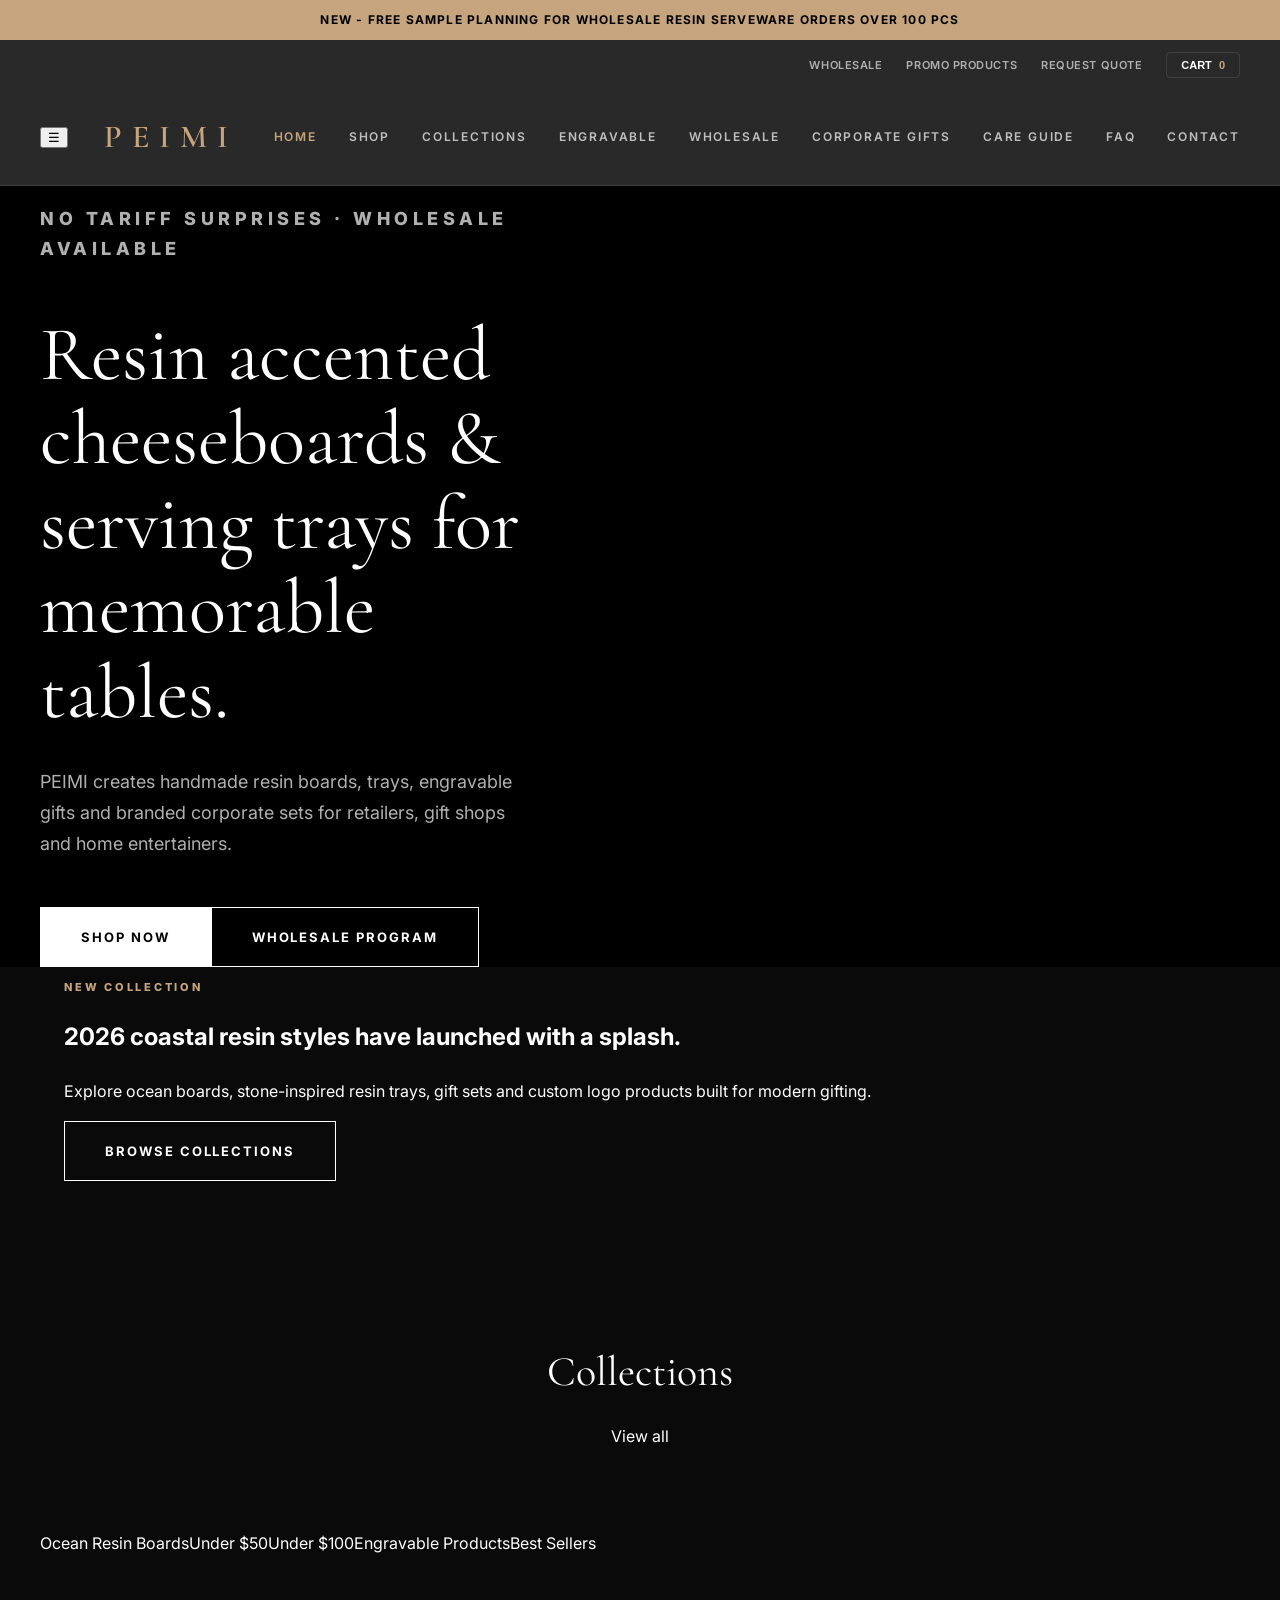
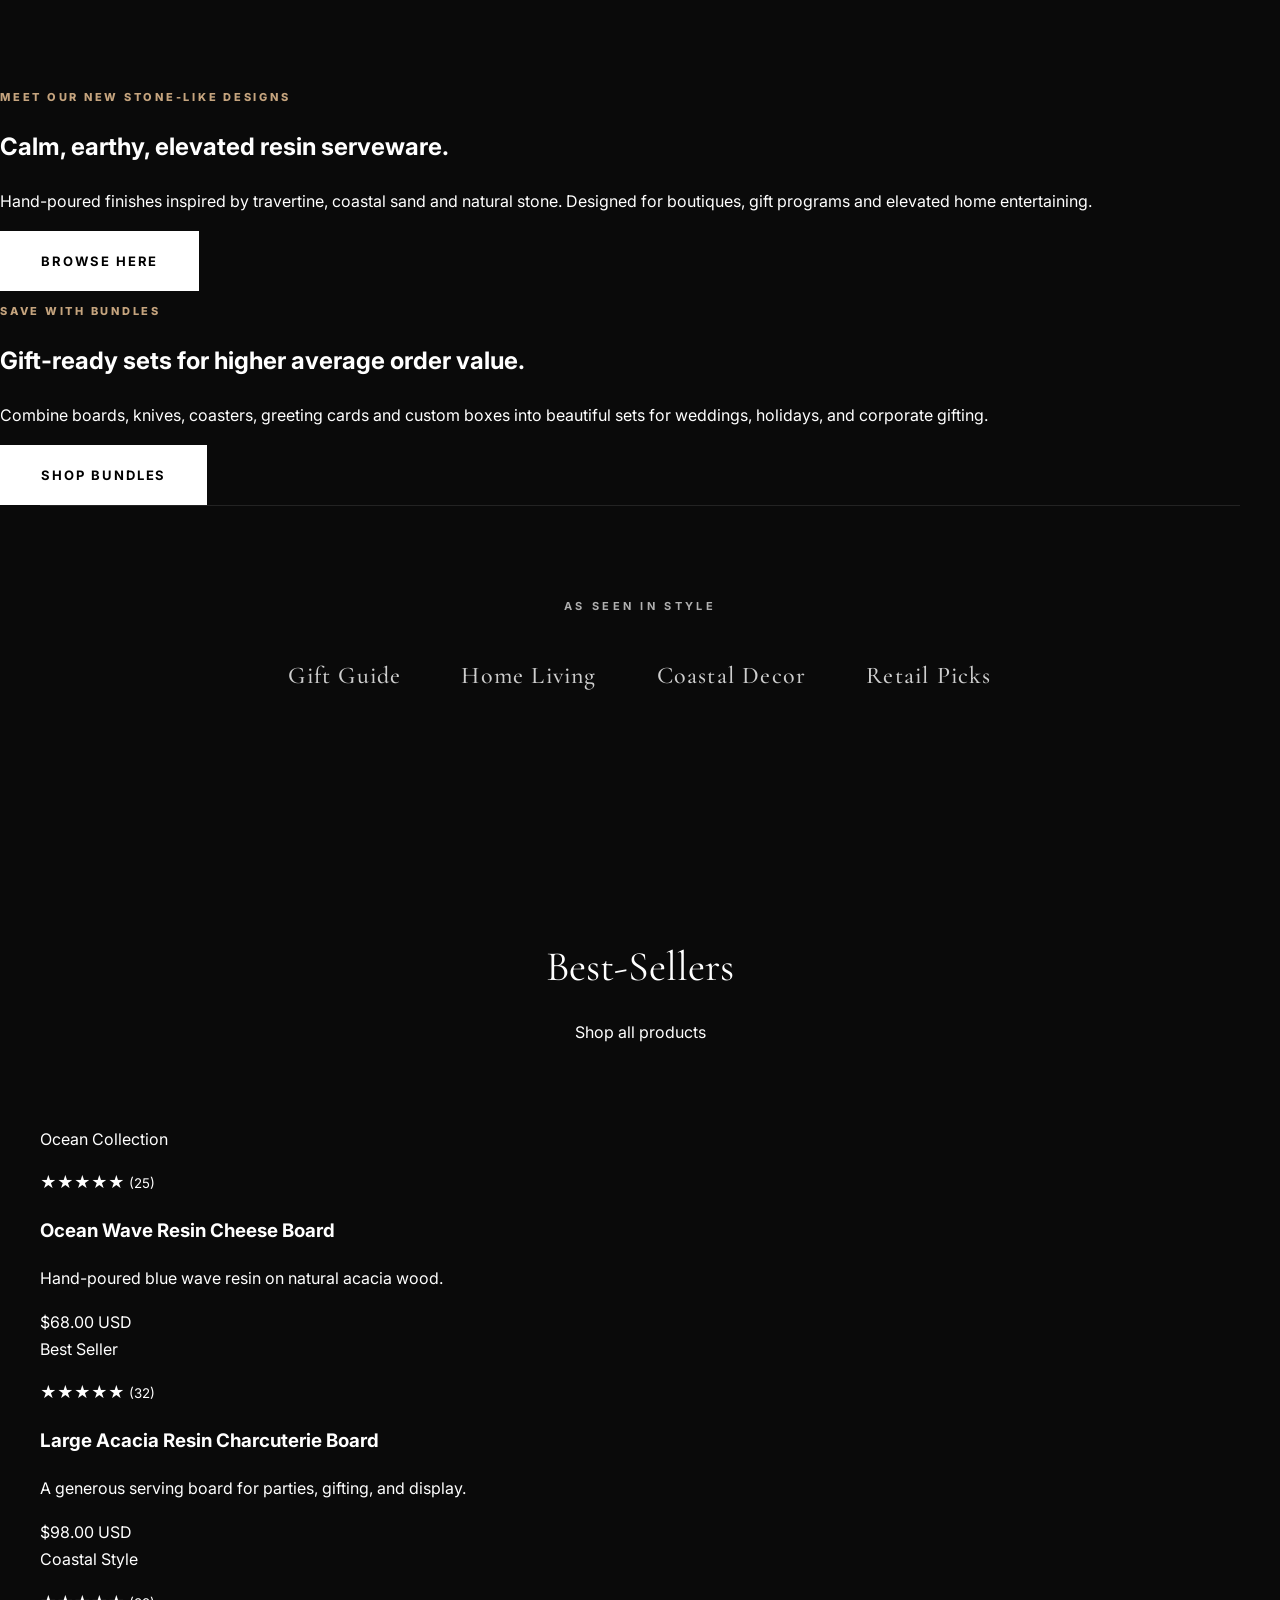
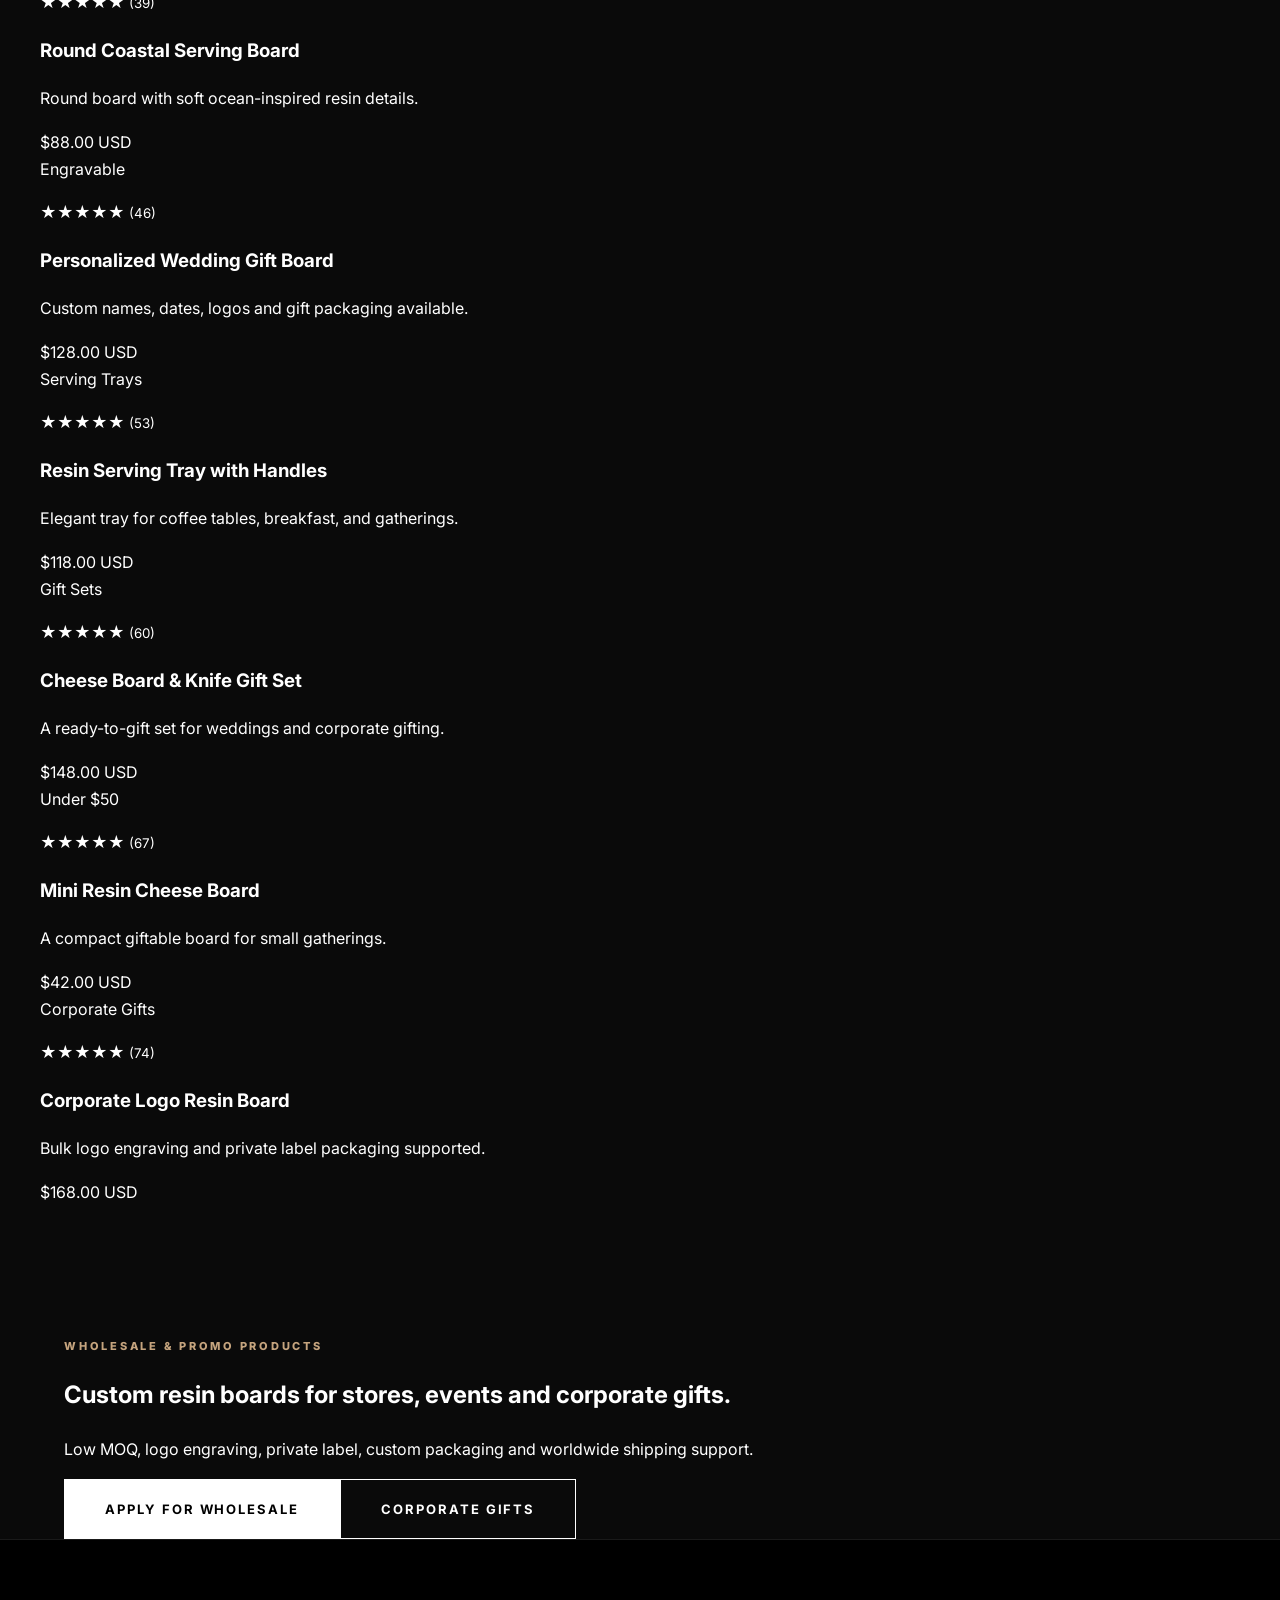
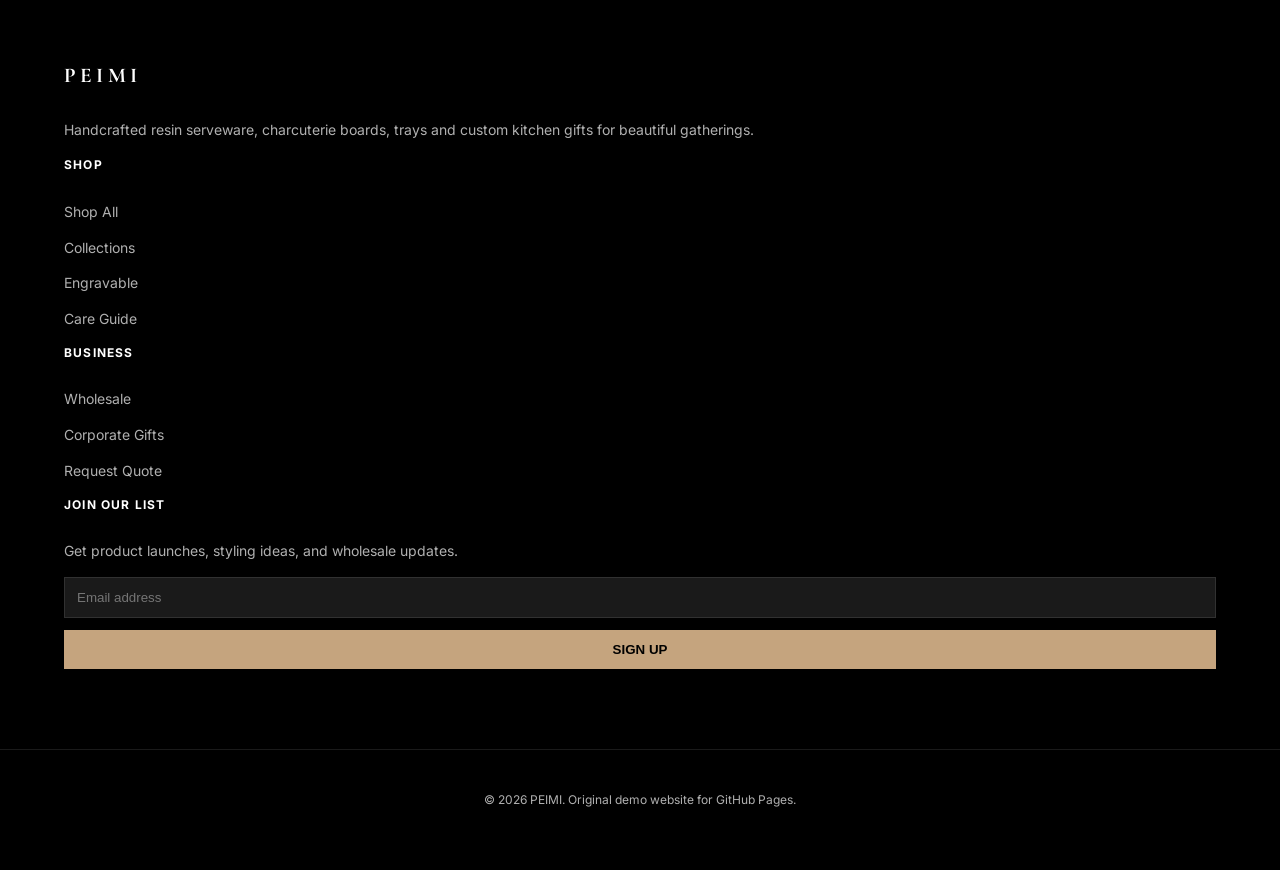
<file: index.html>
<!DOCTYPE html><html lang="en"><head><meta charset="utf-8"><meta name="viewport" content="width=device-width, initial-scale=1"><title>PEIMI | Handmade Resin Serveware & Kitchen Gifts</title>
  <!-- Google Analytics -->
  <script async src="https://www.googletagmanager.com/gtag/js?id=G-H0CXPFT4TM"></script>
  <script>
    window.dataLayer = window.dataLayer || [];
    function gtag(){dataLayer.push(arguments);}
    gtag('js', new Date());
    gtag('config', 'G-H0CXPFT4TM');
  </script>
  <!-- End Google Analytics -->
<meta name="description" content="PEIMI handmade resin cheese boards, serving trays, gift sets and wholesale kitchen gifts."><link rel="preconnect" href="https://fonts.googleapis.com"><link rel="preconnect" href="https://fonts.gstatic.com" crossorigin><link href="https://fonts.googleapis.com/css2?family=Cormorant+Garamond:wght@500;600;700&family=Inter:wght@400;500;600;700&display=swap" rel="stylesheet"><link rel="stylesheet" href="assets/css/style.css"></head><body><div class="topbar"><span>NEW - Free sample planning for wholesale resin serveware orders over 100 pcs</span></div>
<header class="site-header">
  <div class="utility container"><a href="wholesale.html">Wholesale</a><a href="corporate.html">Promo Products</a><a href="contact.html">Request Quote</a><button class="cart-btn">Cart <span>0</span></button></div>
  <nav class="nav container">
    <button class="menu-btn" aria-label="Open menu">☰</button>
    <a class="brand" href="index.html">PEIMI</a>
    <ul class="nav-links"><li><a class="active" href="index.html">Home</a></li><li><a class="" href="shop.html">Shop</a></li><li><a class="" href="collections.html">Collections</a></li><li><a class="" href="personalized.html">Engravable</a></li><li><a class="" href="wholesale.html">Wholesale</a></li><li><a class="" href="corporate.html">Corporate Gifts</a></li><li><a class="" href="care.html">Care Guide</a></li><li><a class="" href="faq.html">FAQ</a></li><li><a class="" href="contact.html">Contact</a></li></ul>
  </nav>
  <div class="mega container">
    <div><strong>SHOP BY PRODUCT</strong><a href="collections.html#cheese">Cheese Boards</a><a href="collections.html#trays">Serving Trays</a><a href="collections.html#sets">Gift Sets</a><a href="personalized.html">Engravable Products</a></div>
    <div><strong>SHOP BY PRICE</strong><a href="shop.html#under50">Under $50</a><a href="shop.html#under100">Under $100</a><a href="shop.html#under200">Under $200</a></div>
    <div><strong>SALE & PROGRAMS</strong><a href="shop.html#bundles">Save with Bundles</a><a href="wholesale.html">Wholesale</a><a href="corporate.html">Promo Products</a></div>
  </div>
</header>
<main>
<section class="hero commerce-hero"><div class="hero-copy"><p class="eyebrow">No tariff surprises · Wholesale available</p><h1>Resin accented cheeseboards & serving trays for memorable tables.</h1><p>PEIMI creates handmade resin boards, trays, engravable gifts and branded corporate sets for retailers, gift shops and home entertainers.</p><div class="actions"><a class="btn primary" href="shop.html">Shop Now</a><a class="btn ghost" href="wholesale.html">Wholesale Program</a></div></div><div class="hero-visual"><div class="board board-one"></div><div class="board board-two"></div><div class="glass"></div></div></section>
<section class="launch container"><div><p class="eyebrow">New Collection</p><h2>2026 coastal resin styles have launched with a splash.</h2><p>Explore ocean boards, stone-inspired resin trays, gift sets and custom logo products built for modern gifting.</p></div><a class="btn secondary" href="collections.html">Browse Collections</a></section>
<section class="container section"><div class="section-title"><h2>Collections</h2><a href="collections.html">View all</a></div><div class="collection-row"><a class="tile tile-blue" href="collections.html#ocean"><span>Ocean Resin Boards</span></a><a class="tile tile-cream" href="shop.html#under50"><span>Under $50</span></a><a class="tile tile-wood" href="shop.html#under100"><span>Under $100</span></a><a class="tile tile-pink" href="personalized.html"><span>Engravable Products</span></a><a class="tile tile-dark" href="shop.html#best"><span>Best Sellers</span></a></div></section>
<section class="feature-split"><div class="feature-image stone"></div><div class="feature-text"><p class="eyebrow">Meet our new stone-like designs</p><h2>Calm, earthy, elevated resin serveware.</h2><p>Hand-poured finishes inspired by travertine, coastal sand and natural stone. Designed for boutiques, gift programs and elevated home entertaining.</p><a class="btn primary" href="collections.html">Browse Here</a></div></section>
<section class="feature-split reverse"><div class="feature-image bundle"></div><div class="feature-text"><p class="eyebrow">Save with bundles</p><h2>Gift-ready sets for higher average order value.</h2><p>Combine boards, knives, coasters, greeting cards and custom boxes into beautiful sets for weddings, holidays, and corporate gifting.</p><a class="btn primary" href="shop.html#bundles">Shop Bundles</a></div></section>
<section class="press container"><p>AS SEEN IN STYLE</p><div><span>Gift Guide</span><span>Home Living</span><span>Coastal Decor</span><span>Retail Picks</span></div></section>
<section class="container section"><div class="section-title"><h2>Best-Sellers</h2><a href="shop.html">Shop all products</a></div><div class="product-grid"><article class="product-card"><a href="contact.html"><div class="product-art art-1"><span>Ocean Collection</span></div><div class="product-body"><p class="rating">★★★★★ <small>(25)</small></p><h3>Ocean Wave Resin Cheese Board</h3><p>Hand-poured blue wave resin on natural acacia wood.</p><div class="price">$68.00 USD</div></div></a></article><article class="product-card"><a href="contact.html"><div class="product-art art-2"><span>Best Seller</span></div><div class="product-body"><p class="rating">★★★★★ <small>(32)</small></p><h3>Large Acacia Resin Charcuterie Board</h3><p>A generous serving board for parties, gifting, and display.</p><div class="price">$98.00 USD</div></div></a></article><article class="product-card"><a href="contact.html"><div class="product-art art-3"><span>Coastal Style</span></div><div class="product-body"><p class="rating">★★★★★ <small>(39)</small></p><h3>Round Coastal Serving Board</h3><p>Round board with soft ocean-inspired resin details.</p><div class="price">$88.00 USD</div></div></a></article><article class="product-card"><a href="contact.html"><div class="product-art art-4"><span>Engravable</span></div><div class="product-body"><p class="rating">★★★★★ <small>(46)</small></p><h3>Personalized Wedding Gift Board</h3><p>Custom names, dates, logos and gift packaging available.</p><div class="price">$128.00 USD</div></div></a></article><article class="product-card"><a href="contact.html"><div class="product-art art-5"><span>Serving Trays</span></div><div class="product-body"><p class="rating">★★★★★ <small>(53)</small></p><h3>Resin Serving Tray with Handles</h3><p>Elegant tray for coffee tables, breakfast, and gatherings.</p><div class="price">$118.00 USD</div></div></a></article><article class="product-card"><a href="contact.html"><div class="product-art art-6"><span>Gift Sets</span></div><div class="product-body"><p class="rating">★★★★★ <small>(60)</small></p><h3>Cheese Board & Knife Gift Set</h3><p>A ready-to-gift set for weddings and corporate gifting.</p><div class="price">$148.00 USD</div></div></a></article><article class="product-card"><a href="contact.html"><div class="product-art art-7"><span>Under $50</span></div><div class="product-body"><p class="rating">★★★★★ <small>(67)</small></p><h3>Mini Resin Cheese Board</h3><p>A compact giftable board for small gatherings.</p><div class="price">$42.00 USD</div></div></a></article><article class="product-card"><a href="contact.html"><div class="product-art art-8"><span>Corporate Gifts</span></div><div class="product-body"><p class="rating">★★★★★ <small>(74)</small></p><h3>Corporate Logo Resin Board</h3><p>Bulk logo engraving and private label packaging supported.</p><div class="price">$168.00 USD</div></div></a></article></div></section>
<section class="wholesale-banner"><div class="container"><p class="eyebrow">Wholesale & Promo Products</p><h2>Custom resin boards for stores, events and corporate gifts.</h2><p>Low MOQ, logo engraving, private label, custom packaging and worldwide shipping support.</p><div class="actions"><a class="btn primary" href="wholesale.html">Apply for Wholesale</a><a class="btn ghost" href="corporate.html">Corporate Gifts</a></div></div></section>
</main><footer class="footer">
  <div class="container footer-grid">
    <div><h2>PEIMI</h2><p>Handcrafted resin serveware, charcuterie boards, trays and custom kitchen gifts for beautiful gatherings.</p></div>
    <div><h3>Shop</h3><a href="shop.html">Shop All</a><a href="collections.html">Collections</a><a href="personalized.html">Engravable</a><a href="care.html">Care Guide</a></div>
    <div><h3>Business</h3><a href="wholesale.html">Wholesale</a><a href="corporate.html">Corporate Gifts</a><a href="contact.html">Request Quote</a></div>
    <div><h3>Join our list</h3><p>Get product launches, styling ideas, and wholesale updates.</p><form class="newsletter"><input placeholder="Email address"><button>Sign up</button></form></div>
  </div><div class="copyright">© 2026 PEIMI. Original demo website for GitHub Pages.</div>
</footer><script src="assets/js/main.js"></script></body></html>
</file>
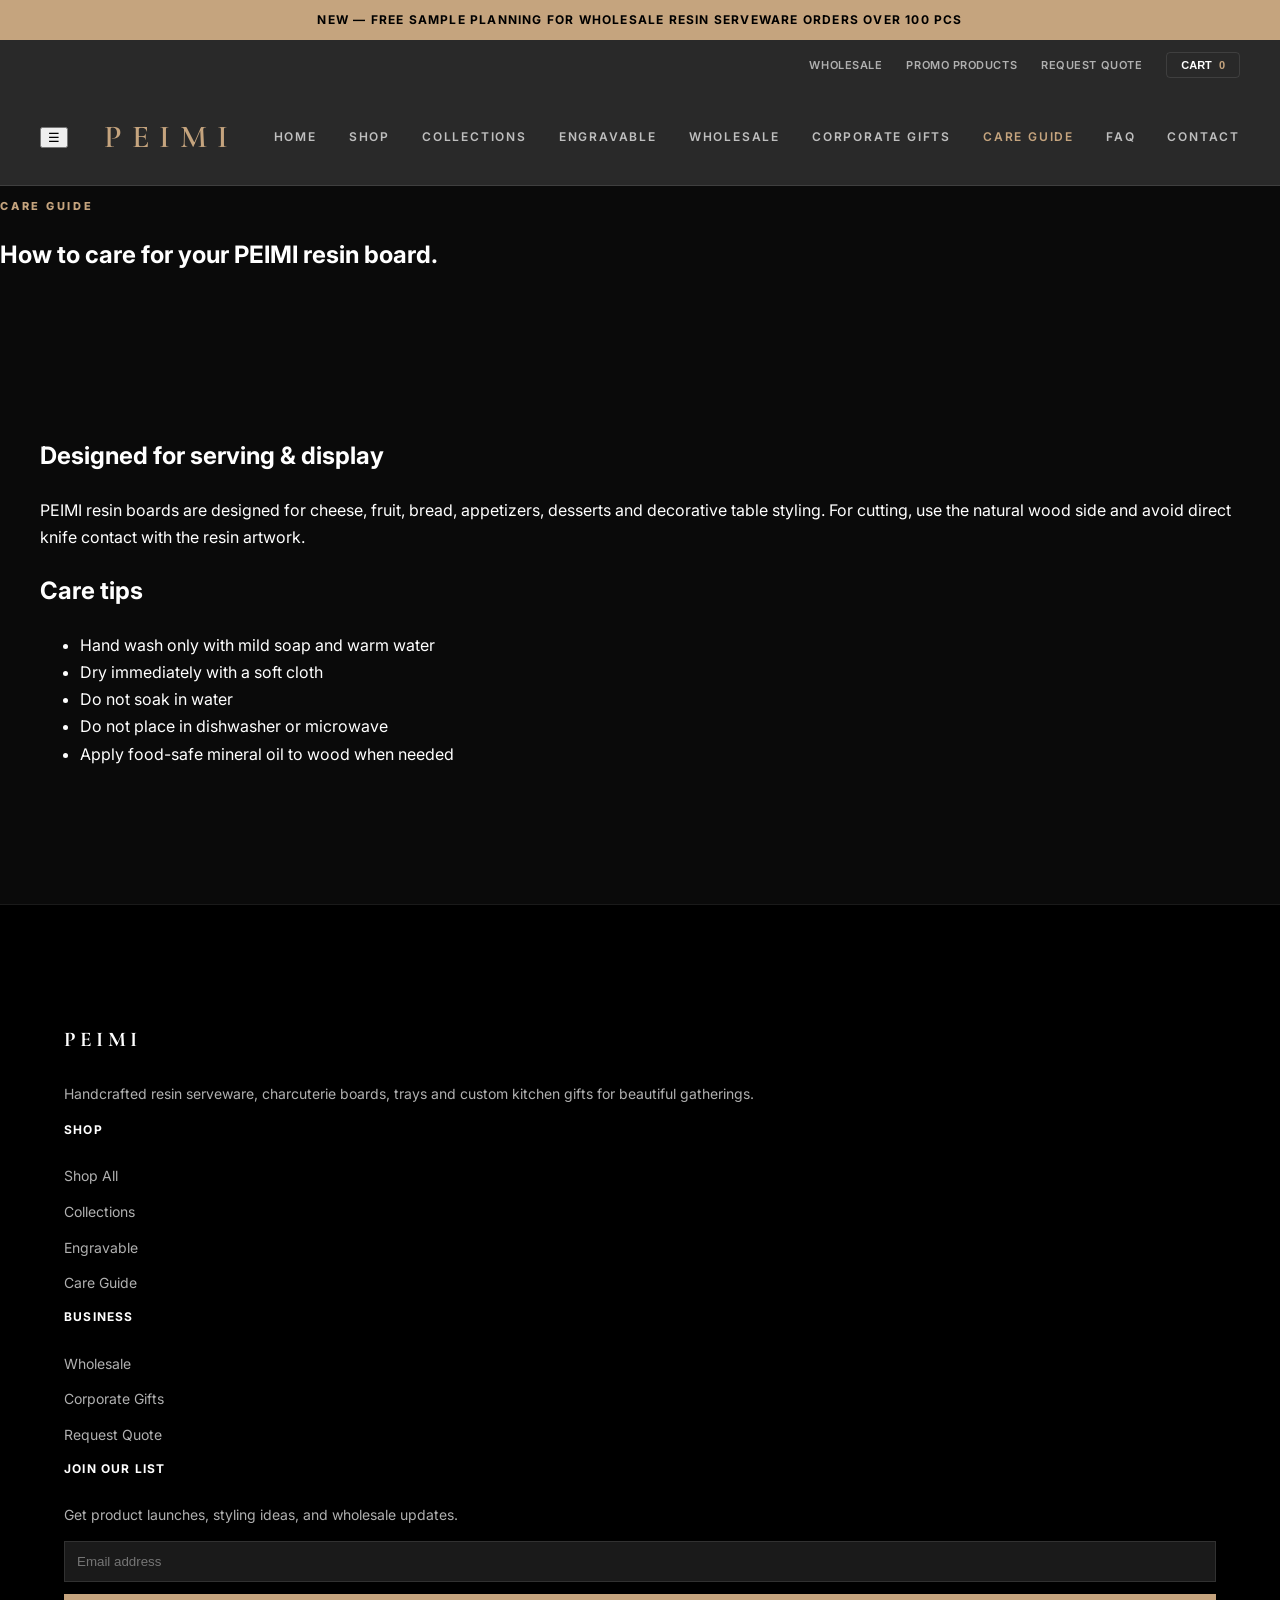
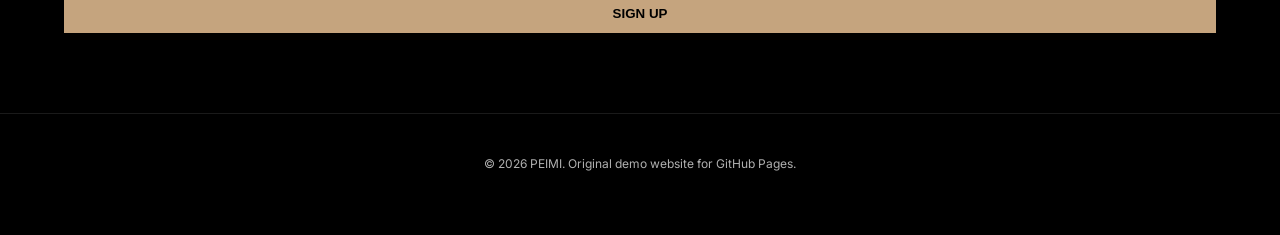
<file: care.html>
<!DOCTYPE html><html lang="en"><head><meta charset="utf-8"><meta name="viewport" content="width=device-width, initial-scale=1"><title>Care Guide | PEIMI</title><meta name="description" content="How to care for PEIMI resin boards and serving trays."><link rel="preconnect" href="https://fonts.googleapis.com"><link rel="preconnect" href="https://fonts.gstatic.com" crossorigin><link href="https://fonts.googleapis.com/css2?family=Cormorant+Garamond:wght@500;600;700&family=Inter:wght@400;500;600;700&display=swap" rel="stylesheet"><link rel="stylesheet" href="assets/css/style.css"></head><body><div class="topbar"><span>NEW — Free sample planning for wholesale resin serveware orders over 100 pcs</span></div>
<header class="site-header">
  <div class="utility container"><a href="wholesale.html">Wholesale</a><a href="corporate.html">Promo Products</a><a href="contact.html">Request Quote</a><button class="cart-btn">Cart <span>0</span></button></div>
  <nav class="nav container">
    <button class="menu-btn" aria-label="Open menu">☰</button>
    <a class="brand" href="index.html">PEIMI</a>
    <ul class="nav-links"><li><a class="" href="index.html">Home</a></li><li><a class="" href="shop.html">Shop</a></li><li><a class="" href="collections.html">Collections</a></li><li><a class="" href="personalized.html">Engravable</a></li><li><a class="" href="wholesale.html">Wholesale</a></li><li><a class="" href="corporate.html">Corporate Gifts</a></li><li><a class="active" href="care.html">Care Guide</a></li><li><a class="" href="faq.html">FAQ</a></li><li><a class="" href="contact.html">Contact</a></li></ul>
  </nav>
  <div class="mega container">
    <div><strong>SHOP BY PRODUCT</strong><a href="collections.html#cheese">Cheese Boards</a><a href="collections.html#trays">Serving Trays</a><a href="collections.html#sets">Gift Sets</a><a href="personalized.html">Engravable Products</a></div>
    <div><strong>SHOP BY PRICE</strong><a href="shop.html#under50">Under $50</a><a href="shop.html#under100">Under $100</a><a href="shop.html#under200">Under $200</a></div>
    <div><strong>SALE & PROGRAMS</strong><a href="shop.html#bundles">Save with Bundles</a><a href="wholesale.html">Wholesale</a><a href="corporate.html">Promo Products</a></div>
  </div>
</header><main><section class="page-hero"><p class="eyebrow">Care Guide</p><h1>How to care for your PEIMI resin board.</h1></section><section class="container section content-page"><h2>Designed for serving & display</h2><p>PEIMI resin boards are designed for cheese, fruit, bread, appetizers, desserts and decorative table styling. For cutting, use the natural wood side and avoid direct knife contact with the resin artwork.</p><h2>Care tips</h2><ul class="checklist"><li>Hand wash only with mild soap and warm water</li><li>Dry immediately with a soft cloth</li><li>Do not soak in water</li><li>Do not place in dishwasher or microwave</li><li>Apply food-safe mineral oil to wood when needed</li></ul></section></main><footer class="footer">
  <div class="container footer-grid">
    <div><h2>PEIMI</h2><p>Handcrafted resin serveware, charcuterie boards, trays and custom kitchen gifts for beautiful gatherings.</p></div>
    <div><h3>Shop</h3><a href="shop.html">Shop All</a><a href="collections.html">Collections</a><a href="personalized.html">Engravable</a><a href="care.html">Care Guide</a></div>
    <div><h3>Business</h3><a href="wholesale.html">Wholesale</a><a href="corporate.html">Corporate Gifts</a><a href="contact.html">Request Quote</a></div>
    <div><h3>Join our list</h3><p>Get product launches, styling ideas, and wholesale updates.</p><form class="newsletter"><input placeholder="Email address"><button>Sign up</button></form></div>
  </div><div class="copyright">© 2026 PEIMI. Original demo website for GitHub Pages.</div>
</footer><script src="assets/js/main.js"></script></body></html>
</file>
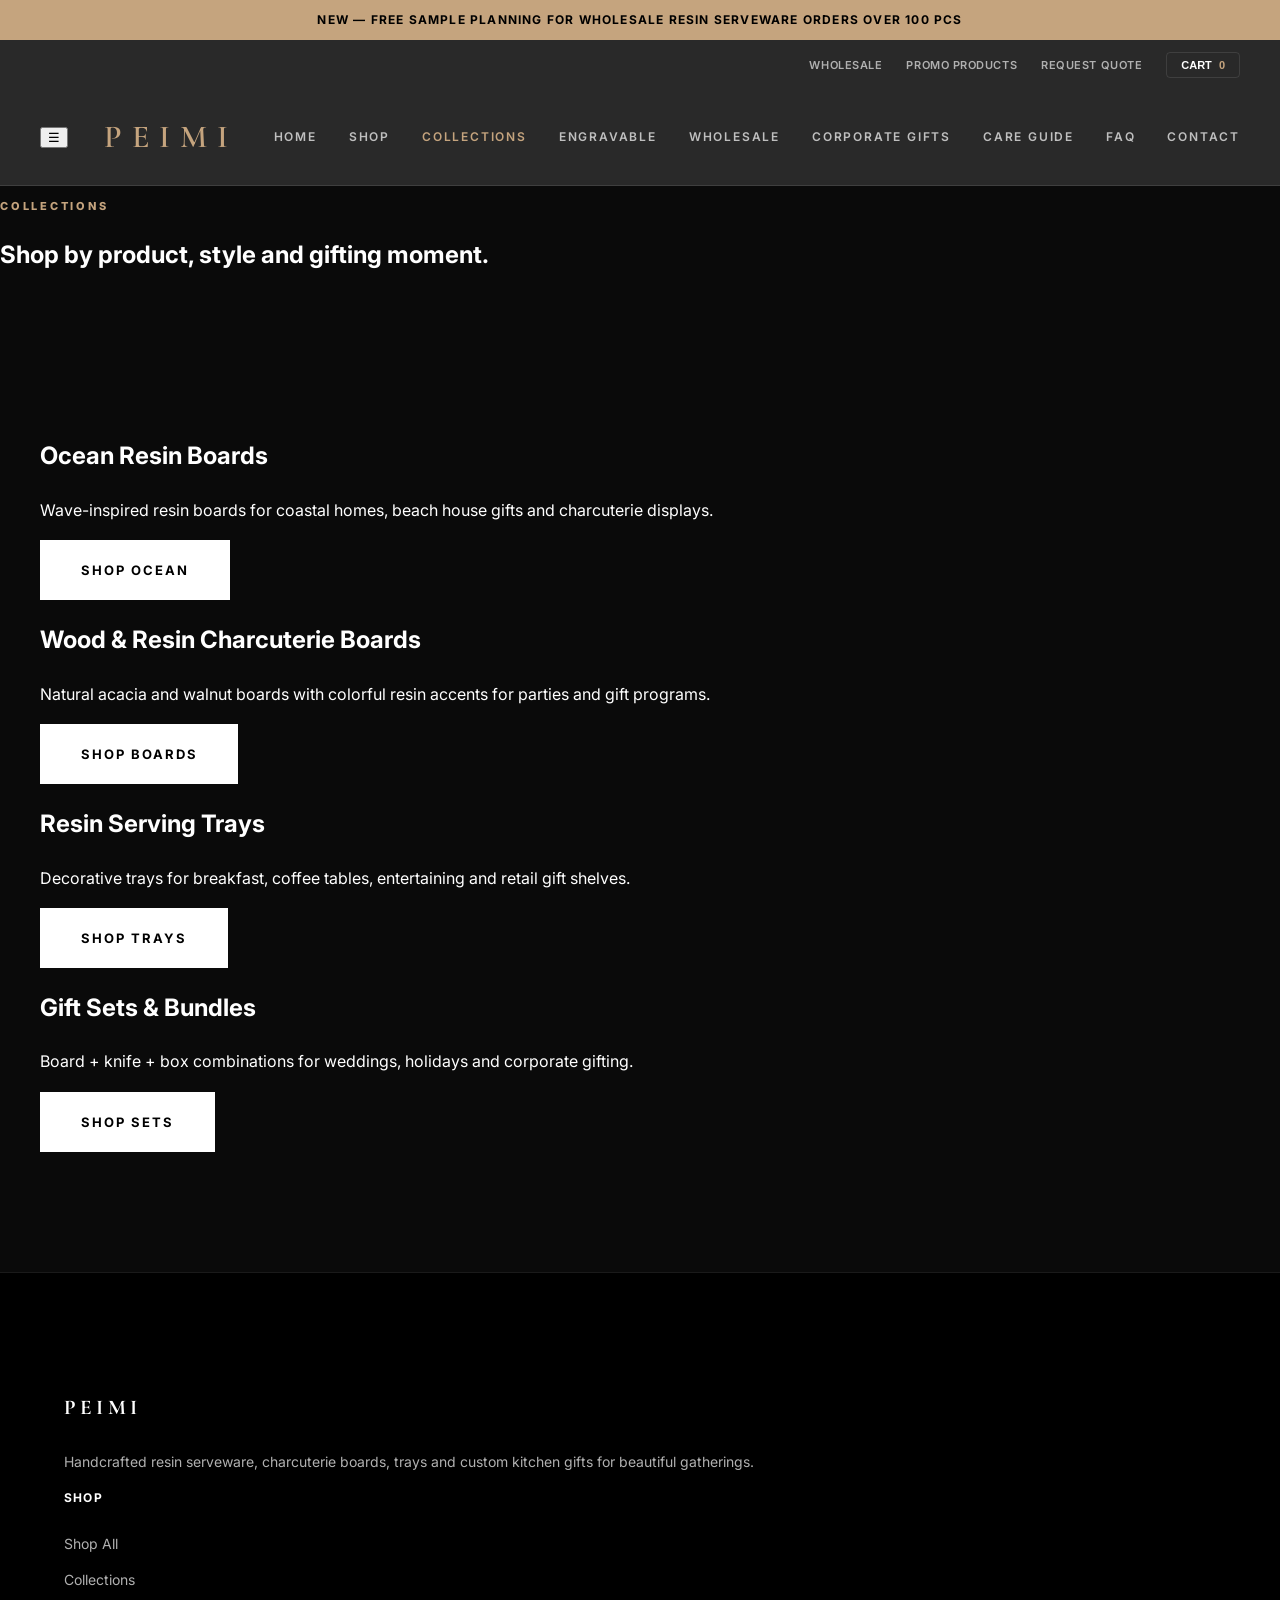
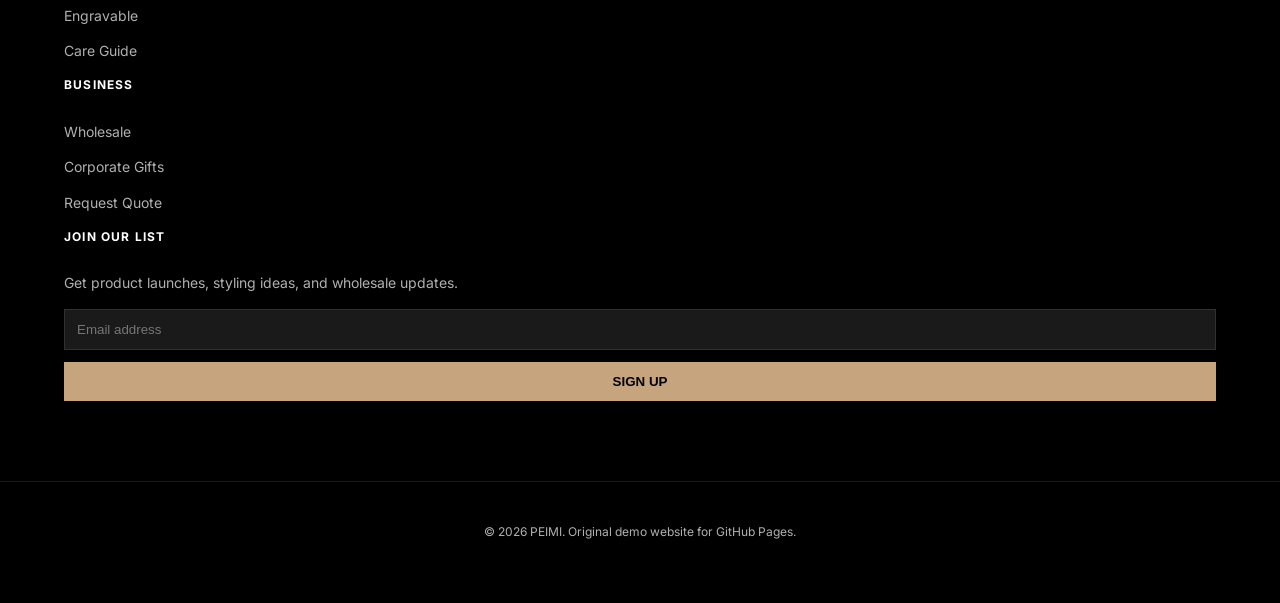
<file: collections.html>
<!DOCTYPE html><html lang="en"><head><meta charset="utf-8"><meta name="viewport" content="width=device-width, initial-scale=1"><title>Collections | PEIMI</title><meta name="description" content="PEIMI ocean resin boards, wood resin charcuterie boards, resin trays and gift sets."><link rel="preconnect" href="https://fonts.googleapis.com"><link rel="preconnect" href="https://fonts.gstatic.com" crossorigin><link href="https://fonts.googleapis.com/css2?family=Cormorant+Garamond:wght@500;600;700&family=Inter:wght@400;500;600;700&display=swap" rel="stylesheet"><link rel="stylesheet" href="assets/css/style.css"></head><body><div class="topbar"><span>NEW — Free sample planning for wholesale resin serveware orders over 100 pcs</span></div>
<header class="site-header">
  <div class="utility container"><a href="wholesale.html">Wholesale</a><a href="corporate.html">Promo Products</a><a href="contact.html">Request Quote</a><button class="cart-btn">Cart <span>0</span></button></div>
  <nav class="nav container">
    <button class="menu-btn" aria-label="Open menu">☰</button>
    <a class="brand" href="index.html">PEIMI</a>
    <ul class="nav-links"><li><a class="" href="index.html">Home</a></li><li><a class="" href="shop.html">Shop</a></li><li><a class="active" href="collections.html">Collections</a></li><li><a class="" href="personalized.html">Engravable</a></li><li><a class="" href="wholesale.html">Wholesale</a></li><li><a class="" href="corporate.html">Corporate Gifts</a></li><li><a class="" href="care.html">Care Guide</a></li><li><a class="" href="faq.html">FAQ</a></li><li><a class="" href="contact.html">Contact</a></li></ul>
  </nav>
  <div class="mega container">
    <div><strong>SHOP BY PRODUCT</strong><a href="collections.html#cheese">Cheese Boards</a><a href="collections.html#trays">Serving Trays</a><a href="collections.html#sets">Gift Sets</a><a href="personalized.html">Engravable Products</a></div>
    <div><strong>SHOP BY PRICE</strong><a href="shop.html#under50">Under $50</a><a href="shop.html#under100">Under $100</a><a href="shop.html#under200">Under $200</a></div>
    <div><strong>SALE & PROGRAMS</strong><a href="shop.html#bundles">Save with Bundles</a><a href="wholesale.html">Wholesale</a><a href="corporate.html">Promo Products</a></div>
  </div>
</header><main><section class="page-hero"><p class="eyebrow">Collections</p><h1>Shop by product, style and gifting moment.</h1></section><section class="container section collection-detail" id="ocean"><div class="big-card blue"><h2>Ocean Resin Boards</h2><p>Wave-inspired resin boards for coastal homes, beach house gifts and charcuterie displays.</p><a class="btn primary" href="shop.html">Shop Ocean</a></div><div class="big-card wood" id="cheese"><h2>Wood & Resin Charcuterie Boards</h2><p>Natural acacia and walnut boards with colorful resin accents for parties and gift programs.</p><a class="btn primary" href="shop.html">Shop Boards</a></div><div class="big-card tray" id="trays"><h2>Resin Serving Trays</h2><p>Decorative trays for breakfast, coffee tables, entertaining and retail gift shelves.</p><a class="btn primary" href="shop.html">Shop Trays</a></div><div class="big-card gift" id="sets"><h2>Gift Sets & Bundles</h2><p>Board + knife + box combinations for weddings, holidays and corporate gifting.</p><a class="btn primary" href="shop.html#bundles">Shop Sets</a></div></section></main><footer class="footer">
  <div class="container footer-grid">
    <div><h2>PEIMI</h2><p>Handcrafted resin serveware, charcuterie boards, trays and custom kitchen gifts for beautiful gatherings.</p></div>
    <div><h3>Shop</h3><a href="shop.html">Shop All</a><a href="collections.html">Collections</a><a href="personalized.html">Engravable</a><a href="care.html">Care Guide</a></div>
    <div><h3>Business</h3><a href="wholesale.html">Wholesale</a><a href="corporate.html">Corporate Gifts</a><a href="contact.html">Request Quote</a></div>
    <div><h3>Join our list</h3><p>Get product launches, styling ideas, and wholesale updates.</p><form class="newsletter"><input placeholder="Email address"><button>Sign up</button></form></div>
  </div><div class="copyright">© 2026 PEIMI. Original demo website for GitHub Pages.</div>
</footer><script src="assets/js/main.js"></script></body></html>
</file>
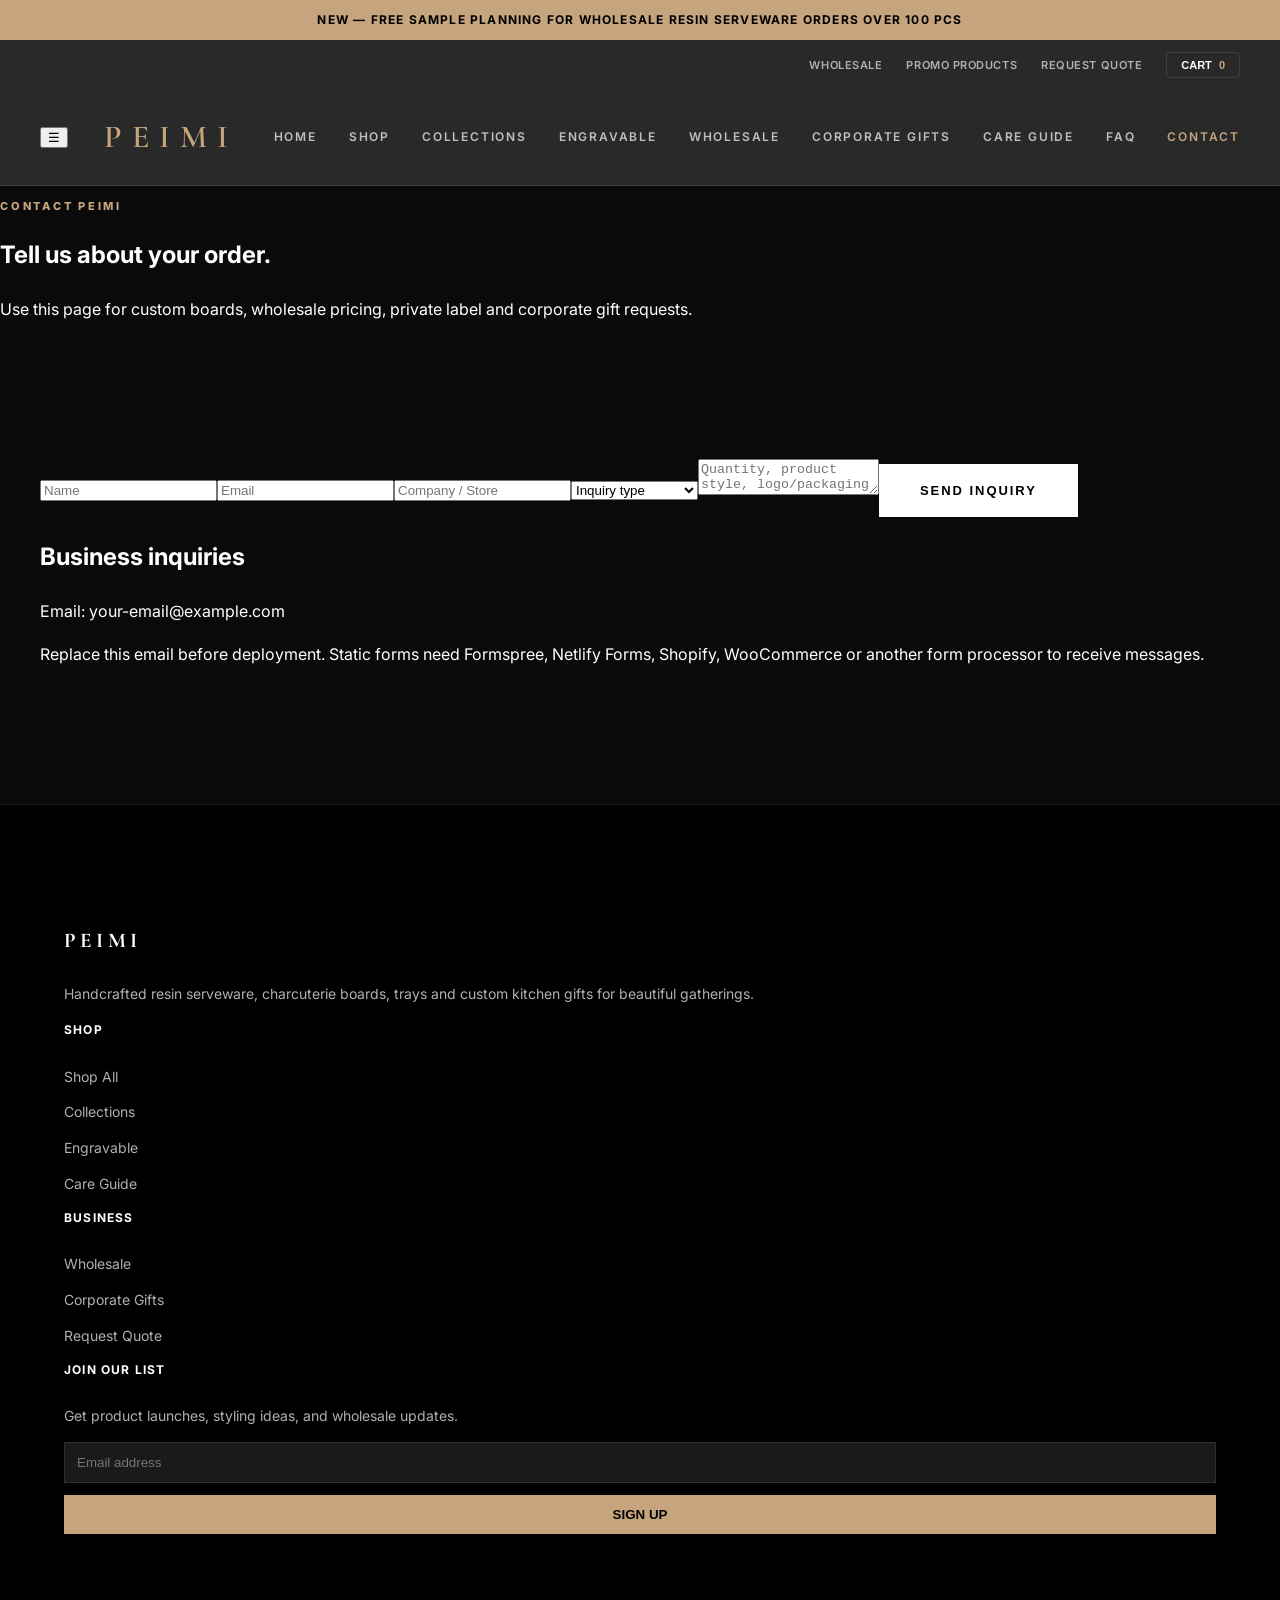
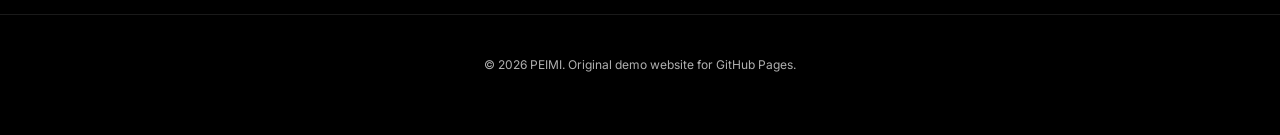
<file: contact.html>
<!DOCTYPE html><html lang="en"><head><meta charset="utf-8"><meta name="viewport" content="width=device-width, initial-scale=1"><title>Contact | PEIMI</title><meta name="description" content="Contact PEIMI for resin board wholesale, custom orders and corporate gifts."><link rel="preconnect" href="https://fonts.googleapis.com"><link rel="preconnect" href="https://fonts.gstatic.com" crossorigin><link href="https://fonts.googleapis.com/css2?family=Cormorant+Garamond:wght@500;600;700&family=Inter:wght@400;500;600;700&display=swap" rel="stylesheet"><link rel="stylesheet" href="assets/css/style.css"></head><body><div class="topbar"><span>NEW — Free sample planning for wholesale resin serveware orders over 100 pcs</span></div>
<header class="site-header">
  <div class="utility container"><a href="wholesale.html">Wholesale</a><a href="corporate.html">Promo Products</a><a href="contact.html">Request Quote</a><button class="cart-btn">Cart <span>0</span></button></div>
  <nav class="nav container">
    <button class="menu-btn" aria-label="Open menu">☰</button>
    <a class="brand" href="index.html">PEIMI</a>
    <ul class="nav-links"><li><a class="" href="index.html">Home</a></li><li><a class="" href="shop.html">Shop</a></li><li><a class="" href="collections.html">Collections</a></li><li><a class="" href="personalized.html">Engravable</a></li><li><a class="" href="wholesale.html">Wholesale</a></li><li><a class="" href="corporate.html">Corporate Gifts</a></li><li><a class="" href="care.html">Care Guide</a></li><li><a class="" href="faq.html">FAQ</a></li><li><a class="active" href="contact.html">Contact</a></li></ul>
  </nav>
  <div class="mega container">
    <div><strong>SHOP BY PRODUCT</strong><a href="collections.html#cheese">Cheese Boards</a><a href="collections.html#trays">Serving Trays</a><a href="collections.html#sets">Gift Sets</a><a href="personalized.html">Engravable Products</a></div>
    <div><strong>SHOP BY PRICE</strong><a href="shop.html#under50">Under $50</a><a href="shop.html#under100">Under $100</a><a href="shop.html#under200">Under $200</a></div>
    <div><strong>SALE & PROGRAMS</strong><a href="shop.html#bundles">Save with Bundles</a><a href="wholesale.html">Wholesale</a><a href="corporate.html">Promo Products</a></div>
  </div>
</header><main><section class="page-hero"><p class="eyebrow">Contact PEIMI</p><h1>Tell us about your order.</h1><p>Use this page for custom boards, wholesale pricing, private label and corporate gift requests.</p></section><section class="container section contact-grid"><div class="form-card"><form><input placeholder="Name"><input placeholder="Email"><input placeholder="Company / Store"><select><option>Inquiry type</option><option>Wholesale</option><option>Corporate Gift</option><option>Personalized Gift</option><option>General Question</option></select><textarea placeholder="Quantity, product style, logo/packaging requirements"></textarea><button class="btn primary" type="button">Send Inquiry</button></form></div><div><h2>Business inquiries</h2><p>Email: your-email@example.com</p><p>Replace this email before deployment. Static forms need Formspree, Netlify Forms, Shopify, WooCommerce or another form processor to receive messages.</p></div></section></main><footer class="footer">
  <div class="container footer-grid">
    <div><h2>PEIMI</h2><p>Handcrafted resin serveware, charcuterie boards, trays and custom kitchen gifts for beautiful gatherings.</p></div>
    <div><h3>Shop</h3><a href="shop.html">Shop All</a><a href="collections.html">Collections</a><a href="personalized.html">Engravable</a><a href="care.html">Care Guide</a></div>
    <div><h3>Business</h3><a href="wholesale.html">Wholesale</a><a href="corporate.html">Corporate Gifts</a><a href="contact.html">Request Quote</a></div>
    <div><h3>Join our list</h3><p>Get product launches, styling ideas, and wholesale updates.</p><form class="newsletter"><input placeholder="Email address"><button>Sign up</button></form></div>
  </div><div class="copyright">© 2026 PEIMI. Original demo website for GitHub Pages.</div>
</footer><script src="assets/js/main.js"></script></body></html>
</file>
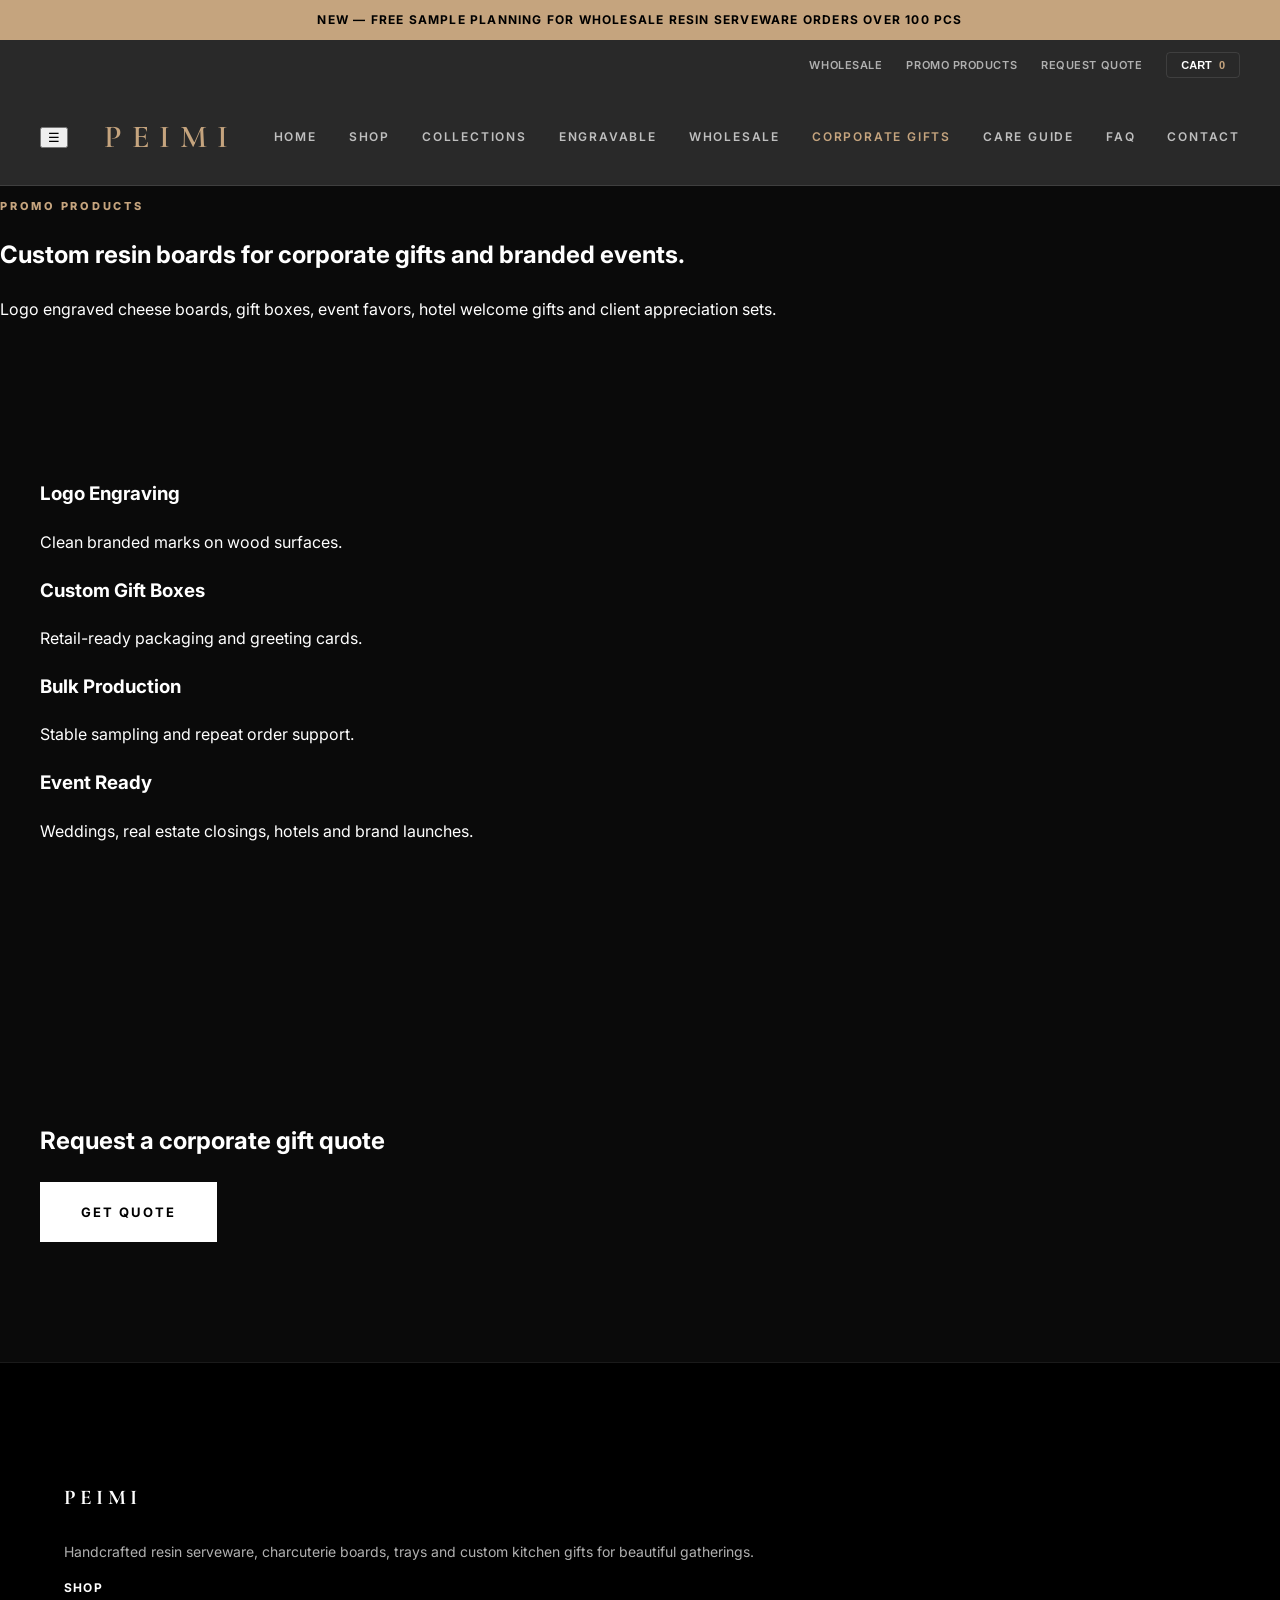
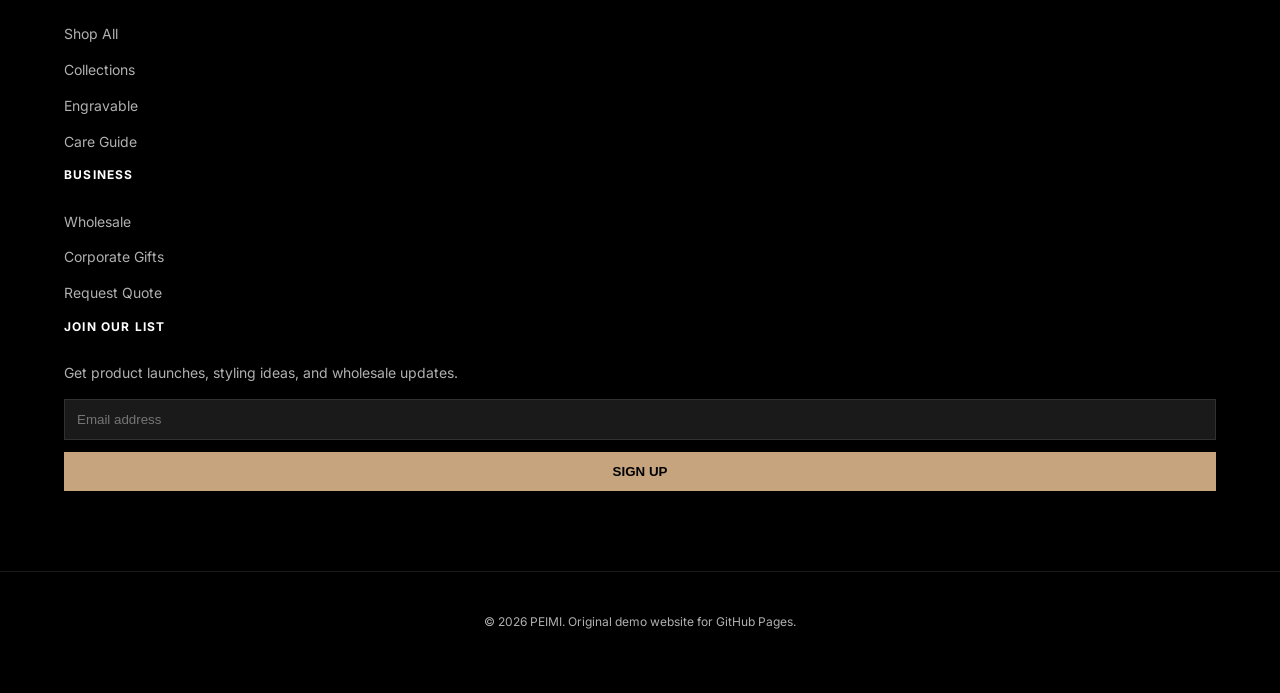
<file: corporate.html>
<!DOCTYPE html><html lang="en"><head><meta charset="utf-8"><meta name="viewport" content="width=device-width, initial-scale=1"><title>Corporate Gifts | PEIMI</title><meta name="description" content="Custom logo resin boards and corporate gift sets by PEIMI."><link rel="preconnect" href="https://fonts.googleapis.com"><link rel="preconnect" href="https://fonts.gstatic.com" crossorigin><link href="https://fonts.googleapis.com/css2?family=Cormorant+Garamond:wght@500;600;700&family=Inter:wght@400;500;600;700&display=swap" rel="stylesheet"><link rel="stylesheet" href="assets/css/style.css"></head><body><div class="topbar"><span>NEW — Free sample planning for wholesale resin serveware orders over 100 pcs</span></div>
<header class="site-header">
  <div class="utility container"><a href="wholesale.html">Wholesale</a><a href="corporate.html">Promo Products</a><a href="contact.html">Request Quote</a><button class="cart-btn">Cart <span>0</span></button></div>
  <nav class="nav container">
    <button class="menu-btn" aria-label="Open menu">☰</button>
    <a class="brand" href="index.html">PEIMI</a>
    <ul class="nav-links"><li><a class="" href="index.html">Home</a></li><li><a class="" href="shop.html">Shop</a></li><li><a class="" href="collections.html">Collections</a></li><li><a class="" href="personalized.html">Engravable</a></li><li><a class="" href="wholesale.html">Wholesale</a></li><li><a class="active" href="corporate.html">Corporate Gifts</a></li><li><a class="" href="care.html">Care Guide</a></li><li><a class="" href="faq.html">FAQ</a></li><li><a class="" href="contact.html">Contact</a></li></ul>
  </nav>
  <div class="mega container">
    <div><strong>SHOP BY PRODUCT</strong><a href="collections.html#cheese">Cheese Boards</a><a href="collections.html#trays">Serving Trays</a><a href="collections.html#sets">Gift Sets</a><a href="personalized.html">Engravable Products</a></div>
    <div><strong>SHOP BY PRICE</strong><a href="shop.html#under50">Under $50</a><a href="shop.html#under100">Under $100</a><a href="shop.html#under200">Under $200</a></div>
    <div><strong>SALE & PROGRAMS</strong><a href="shop.html#bundles">Save with Bundles</a><a href="wholesale.html">Wholesale</a><a href="corporate.html">Promo Products</a></div>
  </div>
</header><main><section class="page-hero"><p class="eyebrow">Promo Products</p><h1>Custom resin boards for corporate gifts and branded events.</h1><p>Logo engraved cheese boards, gift boxes, event favors, hotel welcome gifts and client appreciation sets.</p></section><section class="container section icon-grid"><div><h3>Logo Engraving</h3><p>Clean branded marks on wood surfaces.</p></div><div><h3>Custom Gift Boxes</h3><p>Retail-ready packaging and greeting cards.</p></div><div><h3>Bulk Production</h3><p>Stable sampling and repeat order support.</p></div><div><h3>Event Ready</h3><p>Weddings, real estate closings, hotels and brand launches.</p></div></section><section class="container section"><div class="quote-box"><h2>Request a corporate gift quote</h2><a class="btn primary" href="contact.html">Get Quote</a></div></section></main><footer class="footer">
  <div class="container footer-grid">
    <div><h2>PEIMI</h2><p>Handcrafted resin serveware, charcuterie boards, trays and custom kitchen gifts for beautiful gatherings.</p></div>
    <div><h3>Shop</h3><a href="shop.html">Shop All</a><a href="collections.html">Collections</a><a href="personalized.html">Engravable</a><a href="care.html">Care Guide</a></div>
    <div><h3>Business</h3><a href="wholesale.html">Wholesale</a><a href="corporate.html">Corporate Gifts</a><a href="contact.html">Request Quote</a></div>
    <div><h3>Join our list</h3><p>Get product launches, styling ideas, and wholesale updates.</p><form class="newsletter"><input placeholder="Email address"><button>Sign up</button></form></div>
  </div><div class="copyright">© 2026 PEIMI. Original demo website for GitHub Pages.</div>
</footer><script src="assets/js/main.js"></script></body></html>
</file>
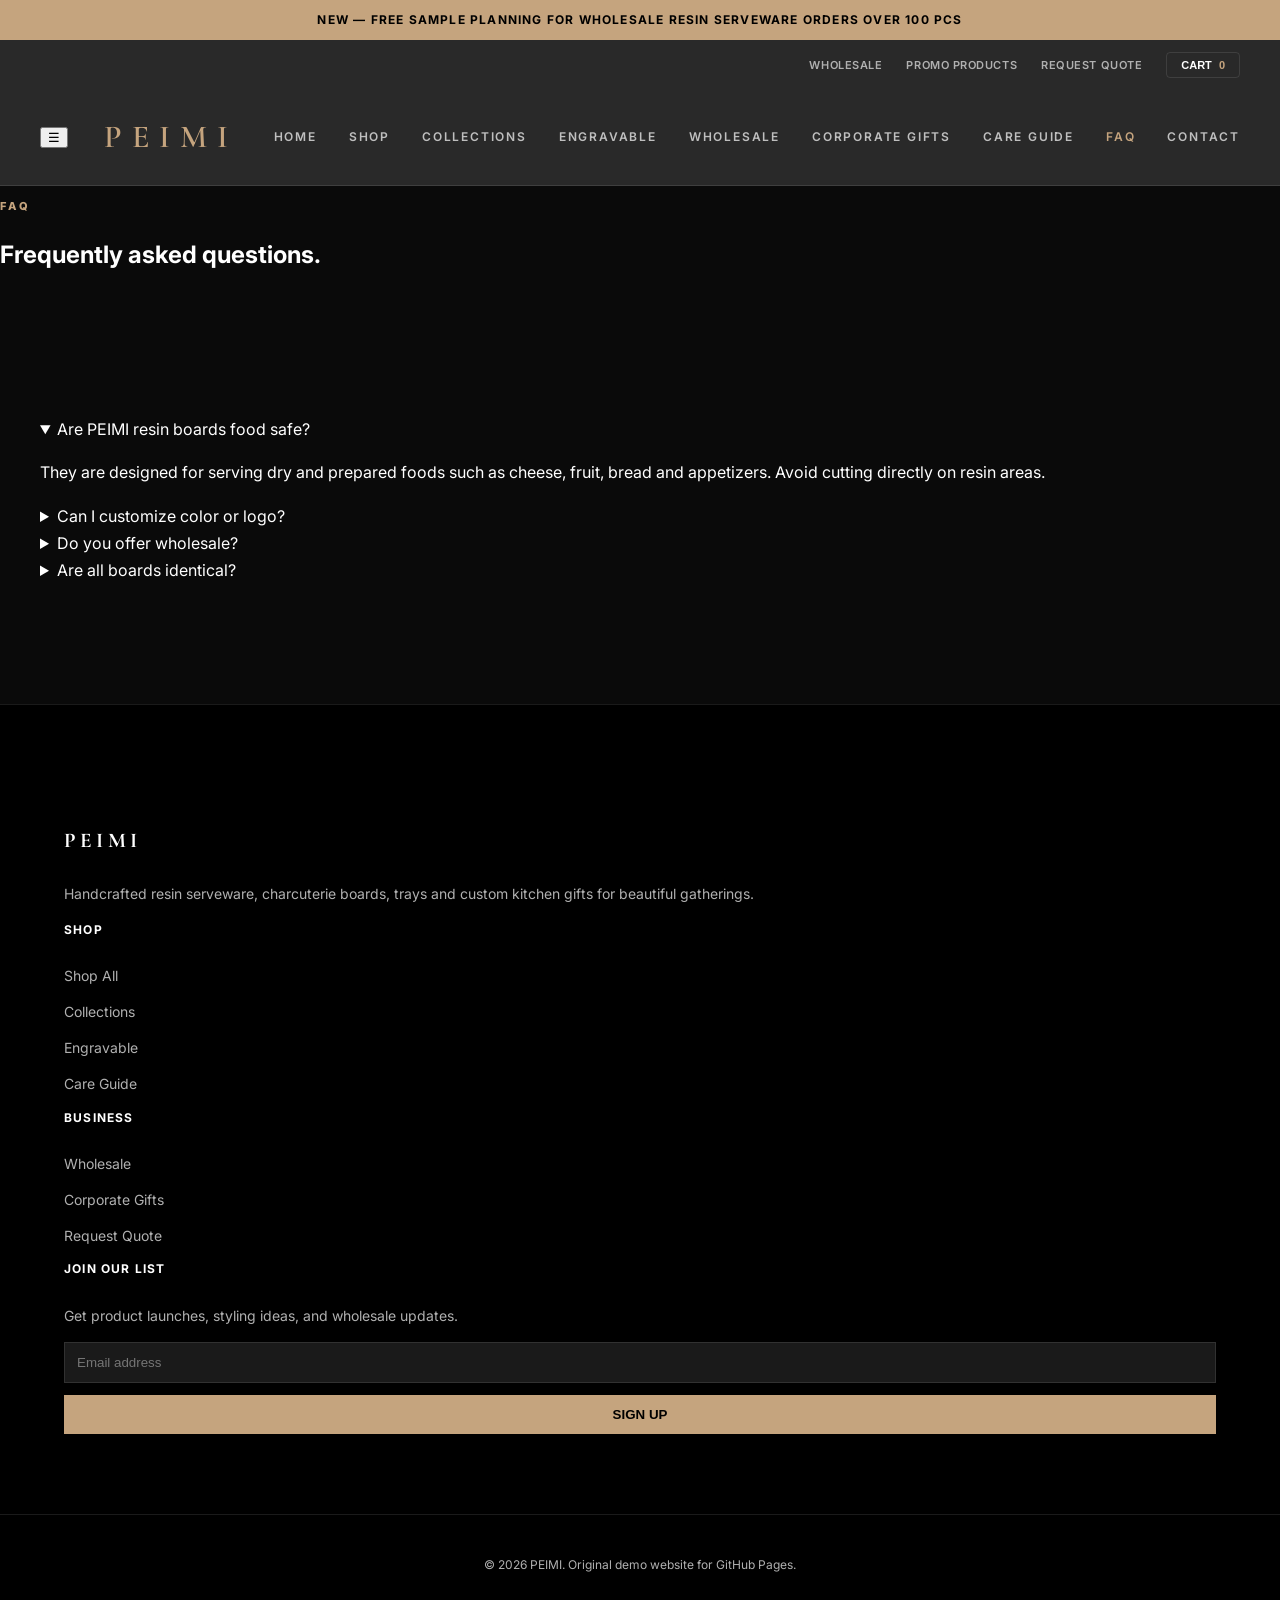
<file: faq.html>
<!DOCTYPE html><html lang="en"><head><meta charset="utf-8"><meta name="viewport" content="width=device-width, initial-scale=1"><title>FAQ | PEIMI</title><meta name="description" content="Frequently asked questions about PEIMI resin boards, wholesale and custom orders."><link rel="preconnect" href="https://fonts.googleapis.com"><link rel="preconnect" href="https://fonts.gstatic.com" crossorigin><link href="https://fonts.googleapis.com/css2?family=Cormorant+Garamond:wght@500;600;700&family=Inter:wght@400;500;600;700&display=swap" rel="stylesheet"><link rel="stylesheet" href="assets/css/style.css"></head><body><div class="topbar"><span>NEW — Free sample planning for wholesale resin serveware orders over 100 pcs</span></div>
<header class="site-header">
  <div class="utility container"><a href="wholesale.html">Wholesale</a><a href="corporate.html">Promo Products</a><a href="contact.html">Request Quote</a><button class="cart-btn">Cart <span>0</span></button></div>
  <nav class="nav container">
    <button class="menu-btn" aria-label="Open menu">☰</button>
    <a class="brand" href="index.html">PEIMI</a>
    <ul class="nav-links"><li><a class="" href="index.html">Home</a></li><li><a class="" href="shop.html">Shop</a></li><li><a class="" href="collections.html">Collections</a></li><li><a class="" href="personalized.html">Engravable</a></li><li><a class="" href="wholesale.html">Wholesale</a></li><li><a class="" href="corporate.html">Corporate Gifts</a></li><li><a class="" href="care.html">Care Guide</a></li><li><a class="active" href="faq.html">FAQ</a></li><li><a class="" href="contact.html">Contact</a></li></ul>
  </nav>
  <div class="mega container">
    <div><strong>SHOP BY PRODUCT</strong><a href="collections.html#cheese">Cheese Boards</a><a href="collections.html#trays">Serving Trays</a><a href="collections.html#sets">Gift Sets</a><a href="personalized.html">Engravable Products</a></div>
    <div><strong>SHOP BY PRICE</strong><a href="shop.html#under50">Under $50</a><a href="shop.html#under100">Under $100</a><a href="shop.html#under200">Under $200</a></div>
    <div><strong>SALE & PROGRAMS</strong><a href="shop.html#bundles">Save with Bundles</a><a href="wholesale.html">Wholesale</a><a href="corporate.html">Promo Products</a></div>
  </div>
</header><main><section class="page-hero"><p class="eyebrow">FAQ</p><h1>Frequently asked questions.</h1></section><section class="container section faq"><details open><summary>Are PEIMI resin boards food safe?</summary><p>They are designed for serving dry and prepared foods such as cheese, fruit, bread and appetizers. Avoid cutting directly on resin areas.</p></details><details><summary>Can I customize color or logo?</summary><p>Yes. Custom resin colors, engraving, logo marks and packaging are available for personal, wholesale and corporate orders.</p></details><details><summary>Do you offer wholesale?</summary><p>Yes. PEIMI supports gift shops, home decor stores, kitchenware retailers, hotels, event planners and corporate gift buyers.</p></details><details><summary>Are all boards identical?</summary><p>No. Every board has unique wood grain and hand-poured resin patterns.</p></details></section></main><footer class="footer">
  <div class="container footer-grid">
    <div><h2>PEIMI</h2><p>Handcrafted resin serveware, charcuterie boards, trays and custom kitchen gifts for beautiful gatherings.</p></div>
    <div><h3>Shop</h3><a href="shop.html">Shop All</a><a href="collections.html">Collections</a><a href="personalized.html">Engravable</a><a href="care.html">Care Guide</a></div>
    <div><h3>Business</h3><a href="wholesale.html">Wholesale</a><a href="corporate.html">Corporate Gifts</a><a href="contact.html">Request Quote</a></div>
    <div><h3>Join our list</h3><p>Get product launches, styling ideas, and wholesale updates.</p><form class="newsletter"><input placeholder="Email address"><button>Sign up</button></form></div>
  </div><div class="copyright">© 2026 PEIMI. Original demo website for GitHub Pages.</div>
</footer><script src="assets/js/main.js"></script></body></html>
</file>
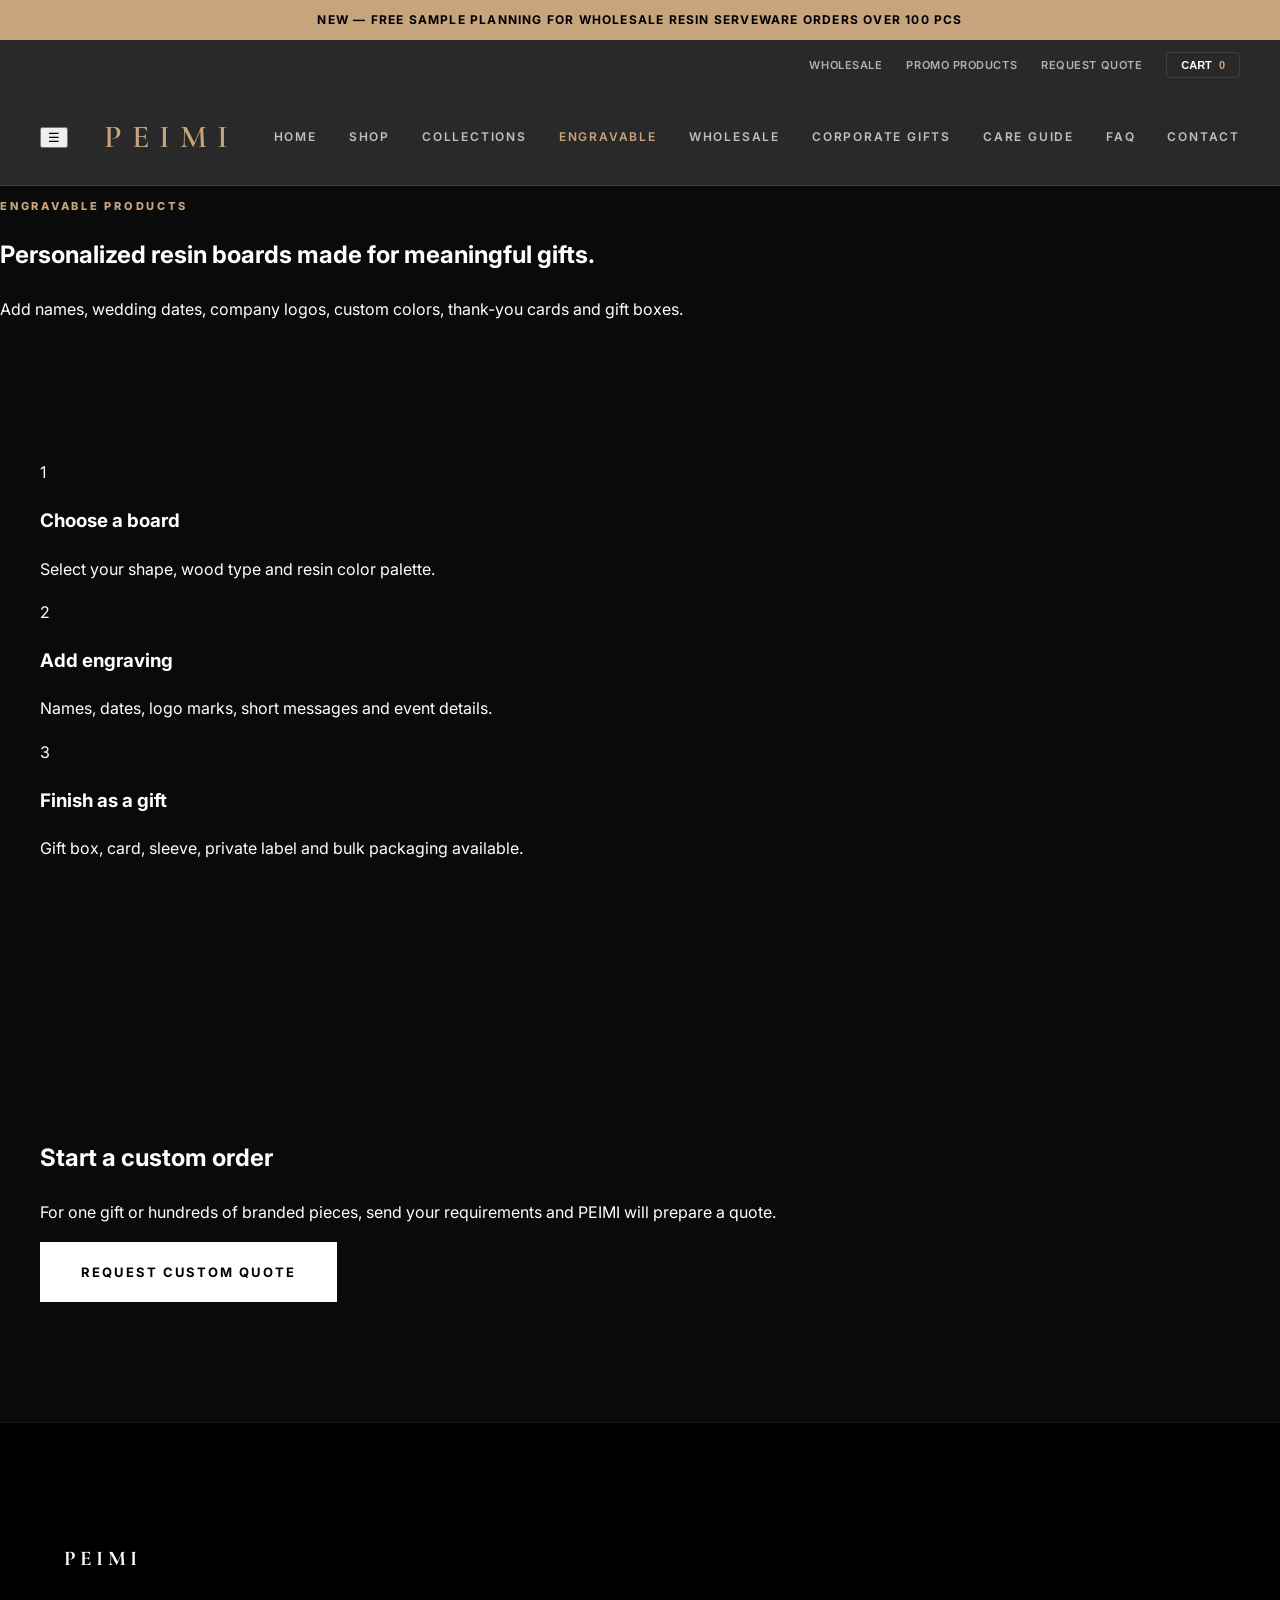
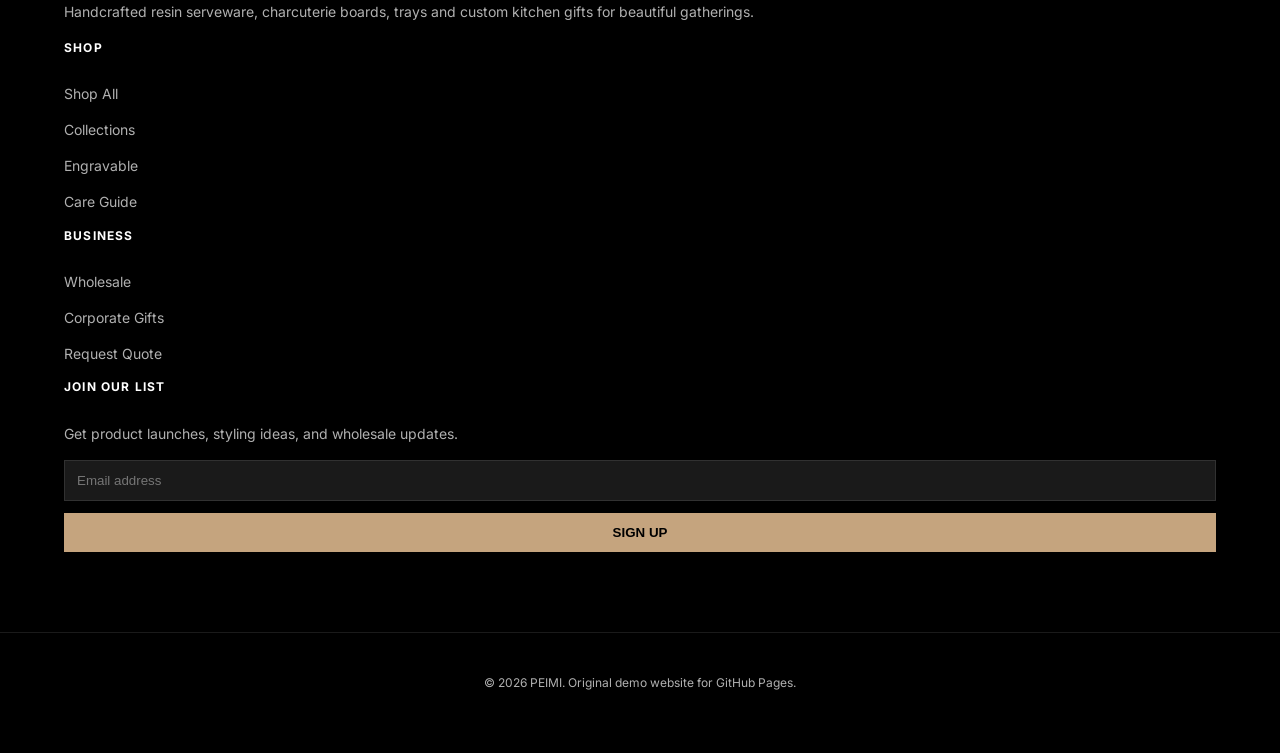
<file: personalized.html>
<!DOCTYPE html><html lang="en"><head><meta charset="utf-8"><meta name="viewport" content="width=device-width, initial-scale=1"><title>Engravable Products | PEIMI</title><meta name="description" content="Personalized PEIMI resin boards with names, dates, logos and custom packaging."><link rel="preconnect" href="https://fonts.googleapis.com"><link rel="preconnect" href="https://fonts.gstatic.com" crossorigin><link href="https://fonts.googleapis.com/css2?family=Cormorant+Garamond:wght@500;600;700&family=Inter:wght@400;500;600;700&display=swap" rel="stylesheet"><link rel="stylesheet" href="assets/css/style.css"></head><body><div class="topbar"><span>NEW — Free sample planning for wholesale resin serveware orders over 100 pcs</span></div>
<header class="site-header">
  <div class="utility container"><a href="wholesale.html">Wholesale</a><a href="corporate.html">Promo Products</a><a href="contact.html">Request Quote</a><button class="cart-btn">Cart <span>0</span></button></div>
  <nav class="nav container">
    <button class="menu-btn" aria-label="Open menu">☰</button>
    <a class="brand" href="index.html">PEIMI</a>
    <ul class="nav-links"><li><a class="" href="index.html">Home</a></li><li><a class="" href="shop.html">Shop</a></li><li><a class="" href="collections.html">Collections</a></li><li><a class="active" href="personalized.html">Engravable</a></li><li><a class="" href="wholesale.html">Wholesale</a></li><li><a class="" href="corporate.html">Corporate Gifts</a></li><li><a class="" href="care.html">Care Guide</a></li><li><a class="" href="faq.html">FAQ</a></li><li><a class="" href="contact.html">Contact</a></li></ul>
  </nav>
  <div class="mega container">
    <div><strong>SHOP BY PRODUCT</strong><a href="collections.html#cheese">Cheese Boards</a><a href="collections.html#trays">Serving Trays</a><a href="collections.html#sets">Gift Sets</a><a href="personalized.html">Engravable Products</a></div>
    <div><strong>SHOP BY PRICE</strong><a href="shop.html#under50">Under $50</a><a href="shop.html#under100">Under $100</a><a href="shop.html#under200">Under $200</a></div>
    <div><strong>SALE & PROGRAMS</strong><a href="shop.html#bundles">Save with Bundles</a><a href="wholesale.html">Wholesale</a><a href="corporate.html">Promo Products</a></div>
  </div>
</header><main><section class="page-hero"><p class="eyebrow">Engravable Products</p><h1>Personalized resin boards made for meaningful gifts.</h1><p>Add names, wedding dates, company logos, custom colors, thank-you cards and gift boxes.</p></section><section class="container section steps"><div><span>1</span><h3>Choose a board</h3><p>Select your shape, wood type and resin color palette.</p></div><div><span>2</span><h3>Add engraving</h3><p>Names, dates, logo marks, short messages and event details.</p></div><div><span>3</span><h3>Finish as a gift</h3><p>Gift box, card, sleeve, private label and bulk packaging available.</p></div></section><section class="container section"><div class="quote-box"><h2>Start a custom order</h2><p>For one gift or hundreds of branded pieces, send your requirements and PEIMI will prepare a quote.</p><a class="btn primary" href="contact.html">Request Custom Quote</a></div></section></main><footer class="footer">
  <div class="container footer-grid">
    <div><h2>PEIMI</h2><p>Handcrafted resin serveware, charcuterie boards, trays and custom kitchen gifts for beautiful gatherings.</p></div>
    <div><h3>Shop</h3><a href="shop.html">Shop All</a><a href="collections.html">Collections</a><a href="personalized.html">Engravable</a><a href="care.html">Care Guide</a></div>
    <div><h3>Business</h3><a href="wholesale.html">Wholesale</a><a href="corporate.html">Corporate Gifts</a><a href="contact.html">Request Quote</a></div>
    <div><h3>Join our list</h3><p>Get product launches, styling ideas, and wholesale updates.</p><form class="newsletter"><input placeholder="Email address"><button>Sign up</button></form></div>
  </div><div class="copyright">© 2026 PEIMI. Original demo website for GitHub Pages.</div>
</footer><script src="assets/js/main.js"></script></body></html>
</file>
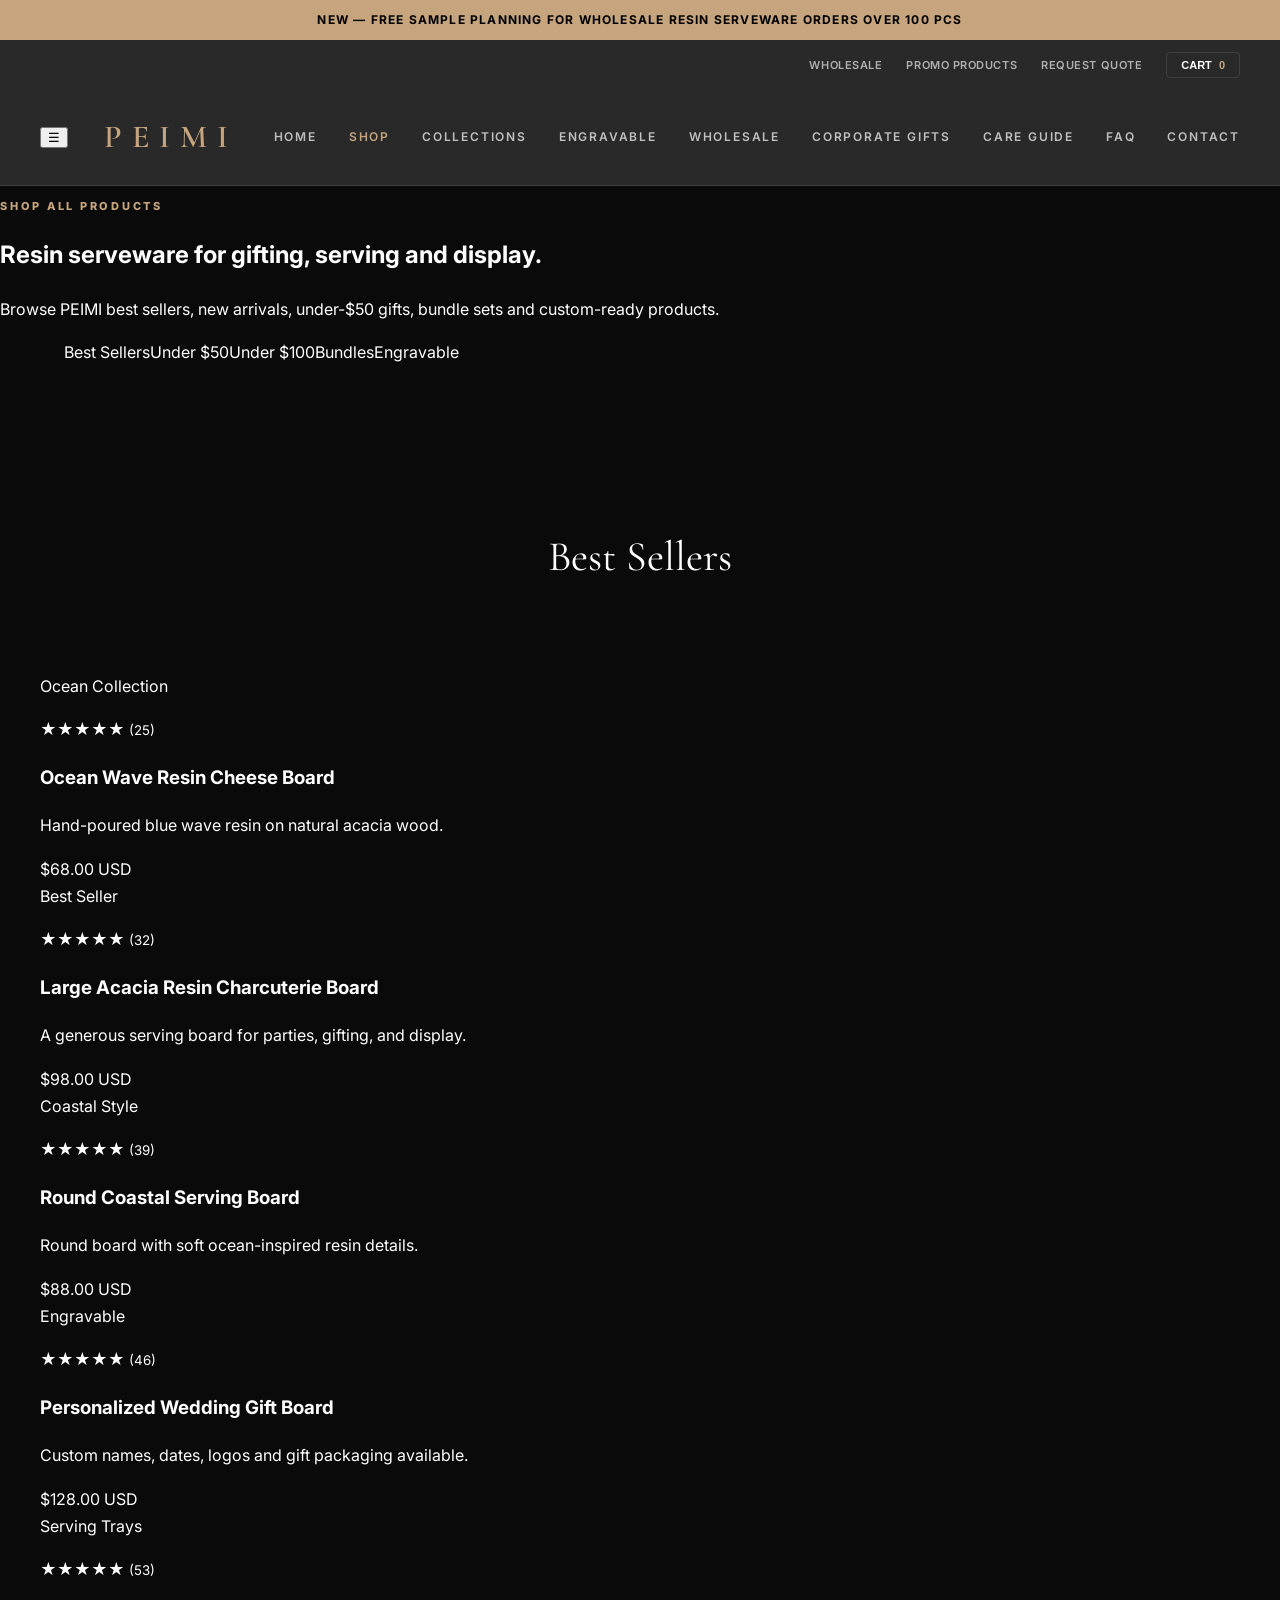
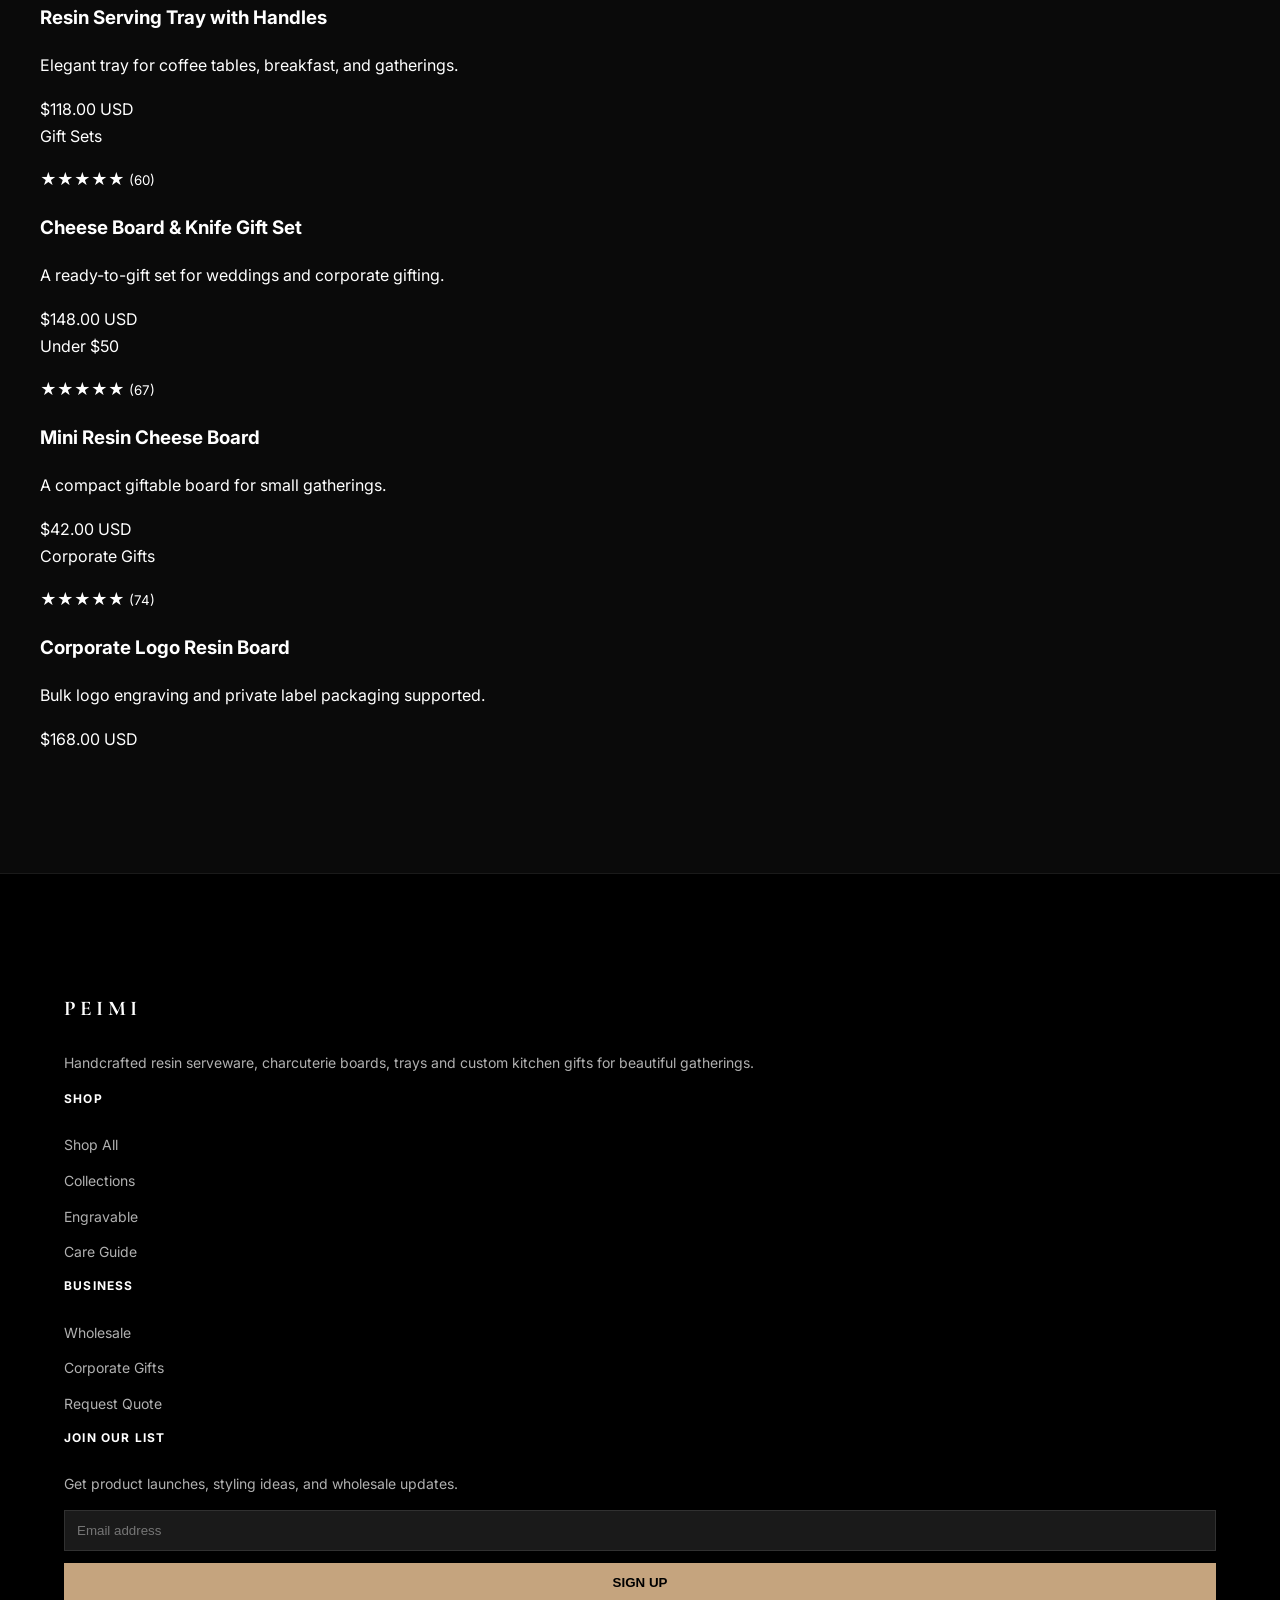
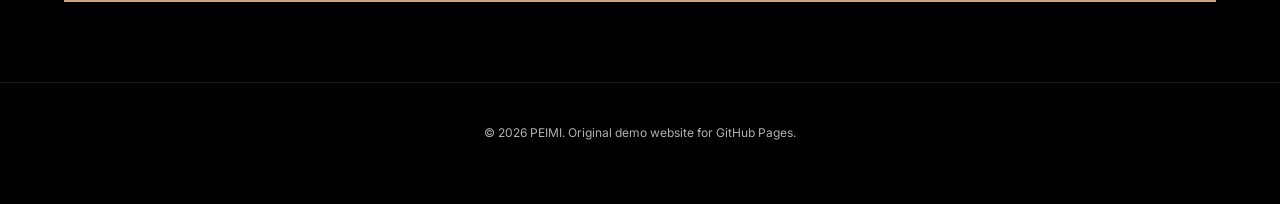
<file: shop.html>
<!DOCTYPE html><html lang="en"><head><meta charset="utf-8"><meta name="viewport" content="width=device-width, initial-scale=1"><title>Shop All | PEIMI</title><meta name="description" content="Shop PEIMI resin boards, serving trays, personalized gifts and gift sets."><link rel="preconnect" href="https://fonts.googleapis.com"><link rel="preconnect" href="https://fonts.gstatic.com" crossorigin><link href="https://fonts.googleapis.com/css2?family=Cormorant+Garamond:wght@500;600;700&family=Inter:wght@400;500;600;700&display=swap" rel="stylesheet"><link rel="stylesheet" href="assets/css/style.css"></head><body><div class="topbar"><span>NEW — Free sample planning for wholesale resin serveware orders over 100 pcs</span></div>
<header class="site-header">
  <div class="utility container"><a href="wholesale.html">Wholesale</a><a href="corporate.html">Promo Products</a><a href="contact.html">Request Quote</a><button class="cart-btn">Cart <span>0</span></button></div>
  <nav class="nav container">
    <button class="menu-btn" aria-label="Open menu">☰</button>
    <a class="brand" href="index.html">PEIMI</a>
    <ul class="nav-links"><li><a class="" href="index.html">Home</a></li><li><a class="active" href="shop.html">Shop</a></li><li><a class="" href="collections.html">Collections</a></li><li><a class="" href="personalized.html">Engravable</a></li><li><a class="" href="wholesale.html">Wholesale</a></li><li><a class="" href="corporate.html">Corporate Gifts</a></li><li><a class="" href="care.html">Care Guide</a></li><li><a class="" href="faq.html">FAQ</a></li><li><a class="" href="contact.html">Contact</a></li></ul>
  </nav>
  <div class="mega container">
    <div><strong>SHOP BY PRODUCT</strong><a href="collections.html#cheese">Cheese Boards</a><a href="collections.html#trays">Serving Trays</a><a href="collections.html#sets">Gift Sets</a><a href="personalized.html">Engravable Products</a></div>
    <div><strong>SHOP BY PRICE</strong><a href="shop.html#under50">Under $50</a><a href="shop.html#under100">Under $100</a><a href="shop.html#under200">Under $200</a></div>
    <div><strong>SALE & PROGRAMS</strong><a href="shop.html#bundles">Save with Bundles</a><a href="wholesale.html">Wholesale</a><a href="corporate.html">Promo Products</a></div>
  </div>
</header><main><section class="page-hero"><p class="eyebrow">Shop All Products</p><h1>Resin serveware for gifting, serving and display.</h1><p>Browse PEIMI best sellers, new arrivals, under-$50 gifts, bundle sets and custom-ready products.</p></section><section class="container filters"><a href="#best">Best Sellers</a><a href="#under50">Under $50</a><a href="#under100">Under $100</a><a href="#bundles">Bundles</a><a href="personalized.html">Engravable</a></section><section id="best" class="container section"><div class="section-title"><h2>Best Sellers</h2></div><div class="product-grid"><article class="product-card"><a href="contact.html"><div class="product-art art-1"><span>Ocean Collection</span></div><div class="product-body"><p class="rating">★★★★★ <small>(25)</small></p><h3>Ocean Wave Resin Cheese Board</h3><p>Hand-poured blue wave resin on natural acacia wood.</p><div class="price">$68.00 USD</div></div></a></article><article class="product-card"><a href="contact.html"><div class="product-art art-2"><span>Best Seller</span></div><div class="product-body"><p class="rating">★★★★★ <small>(32)</small></p><h3>Large Acacia Resin Charcuterie Board</h3><p>A generous serving board for parties, gifting, and display.</p><div class="price">$98.00 USD</div></div></a></article><article class="product-card"><a href="contact.html"><div class="product-art art-3"><span>Coastal Style</span></div><div class="product-body"><p class="rating">★★★★★ <small>(39)</small></p><h3>Round Coastal Serving Board</h3><p>Round board with soft ocean-inspired resin details.</p><div class="price">$88.00 USD</div></div></a></article><article class="product-card"><a href="contact.html"><div class="product-art art-4"><span>Engravable</span></div><div class="product-body"><p class="rating">★★★★★ <small>(46)</small></p><h3>Personalized Wedding Gift Board</h3><p>Custom names, dates, logos and gift packaging available.</p><div class="price">$128.00 USD</div></div></a></article><article class="product-card"><a href="contact.html"><div class="product-art art-5"><span>Serving Trays</span></div><div class="product-body"><p class="rating">★★★★★ <small>(53)</small></p><h3>Resin Serving Tray with Handles</h3><p>Elegant tray for coffee tables, breakfast, and gatherings.</p><div class="price">$118.00 USD</div></div></a></article><article class="product-card"><a href="contact.html"><div class="product-art art-6"><span>Gift Sets</span></div><div class="product-body"><p class="rating">★★★★★ <small>(60)</small></p><h3>Cheese Board & Knife Gift Set</h3><p>A ready-to-gift set for weddings and corporate gifting.</p><div class="price">$148.00 USD</div></div></a></article><article class="product-card"><a href="contact.html"><div class="product-art art-7"><span>Under $50</span></div><div class="product-body"><p class="rating">★★★★★ <small>(67)</small></p><h3>Mini Resin Cheese Board</h3><p>A compact giftable board for small gatherings.</p><div class="price">$42.00 USD</div></div></a></article><article class="product-card"><a href="contact.html"><div class="product-art art-8"><span>Corporate Gifts</span></div><div class="product-body"><p class="rating">★★★★★ <small>(74)</small></p><h3>Corporate Logo Resin Board</h3><p>Bulk logo engraving and private label packaging supported.</p><div class="price">$168.00 USD</div></div></a></article></div></section></main><footer class="footer">
  <div class="container footer-grid">
    <div><h2>PEIMI</h2><p>Handcrafted resin serveware, charcuterie boards, trays and custom kitchen gifts for beautiful gatherings.</p></div>
    <div><h3>Shop</h3><a href="shop.html">Shop All</a><a href="collections.html">Collections</a><a href="personalized.html">Engravable</a><a href="care.html">Care Guide</a></div>
    <div><h3>Business</h3><a href="wholesale.html">Wholesale</a><a href="corporate.html">Corporate Gifts</a><a href="contact.html">Request Quote</a></div>
    <div><h3>Join our list</h3><p>Get product launches, styling ideas, and wholesale updates.</p><form class="newsletter"><input placeholder="Email address"><button>Sign up</button></form></div>
  </div><div class="copyright">© 2026 PEIMI. Original demo website for GitHub Pages.</div>
</footer><script src="assets/js/main.js"></script></body></html>
</file>
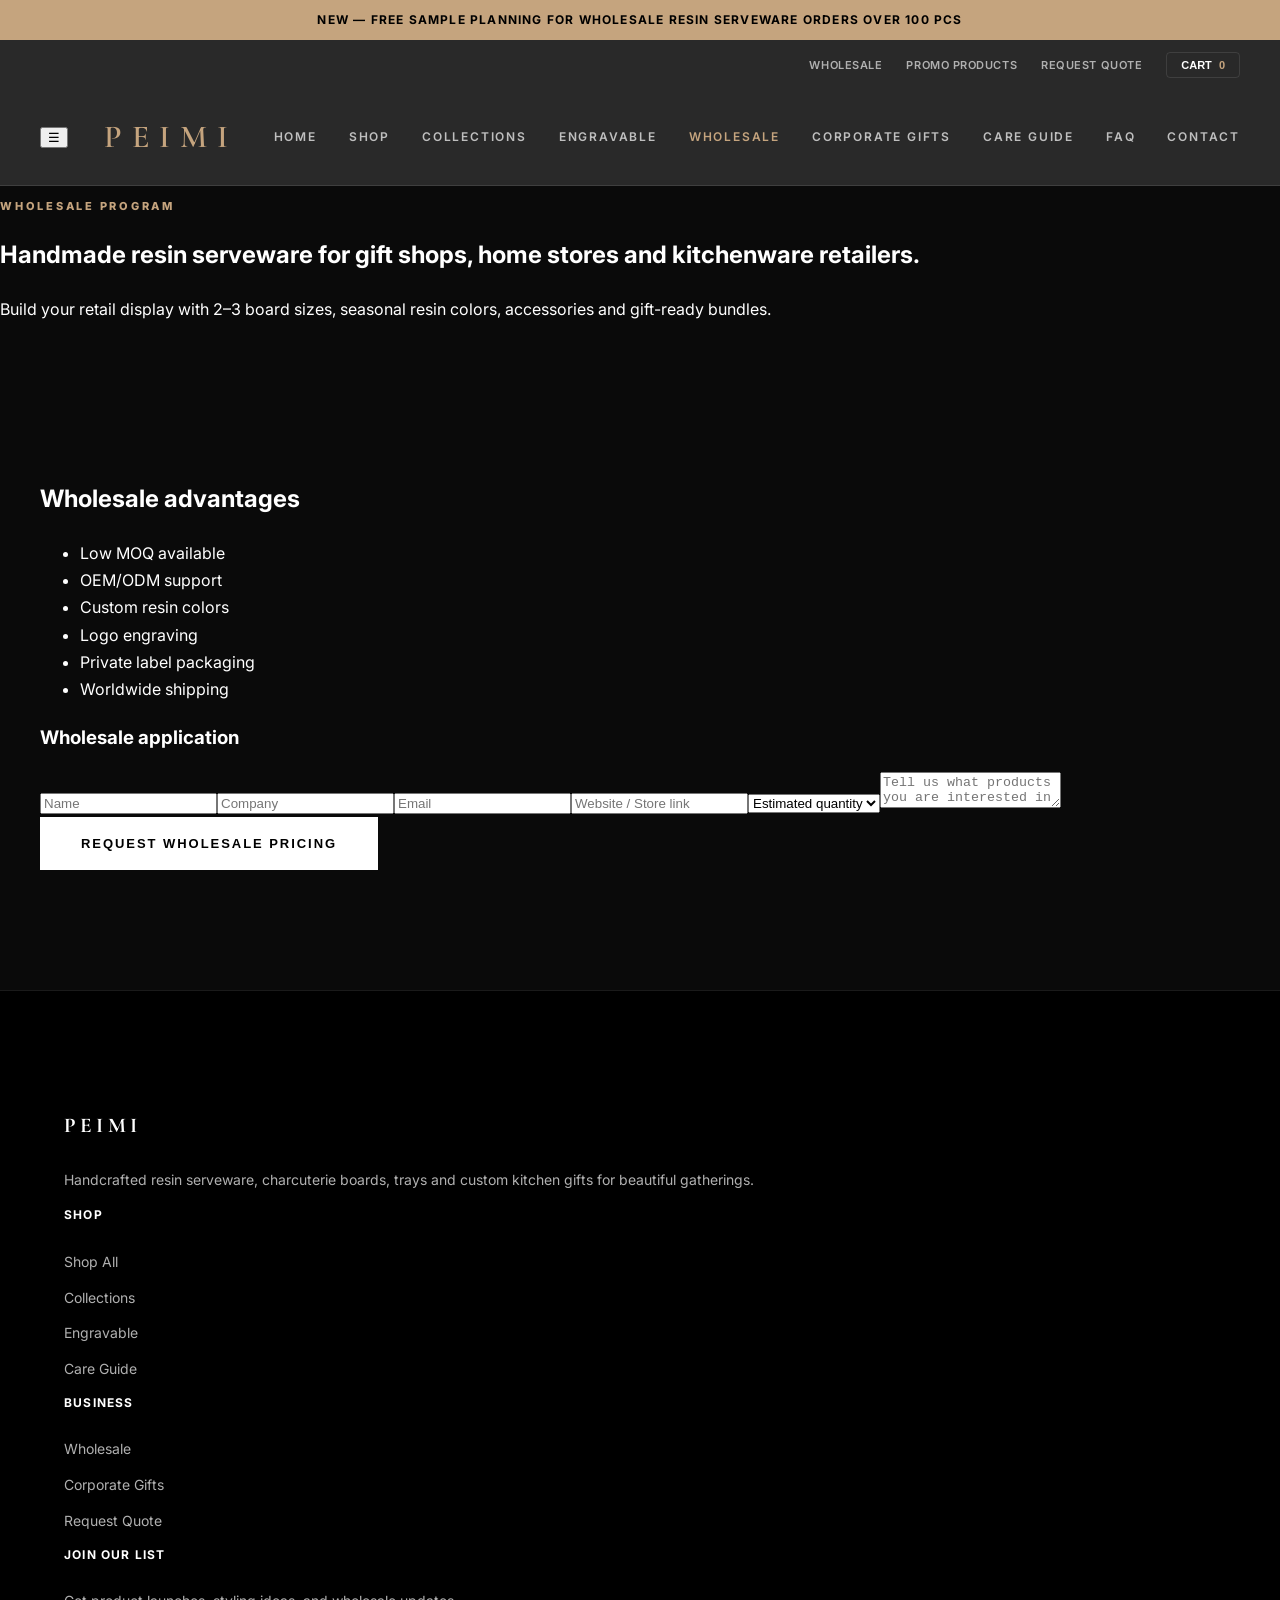
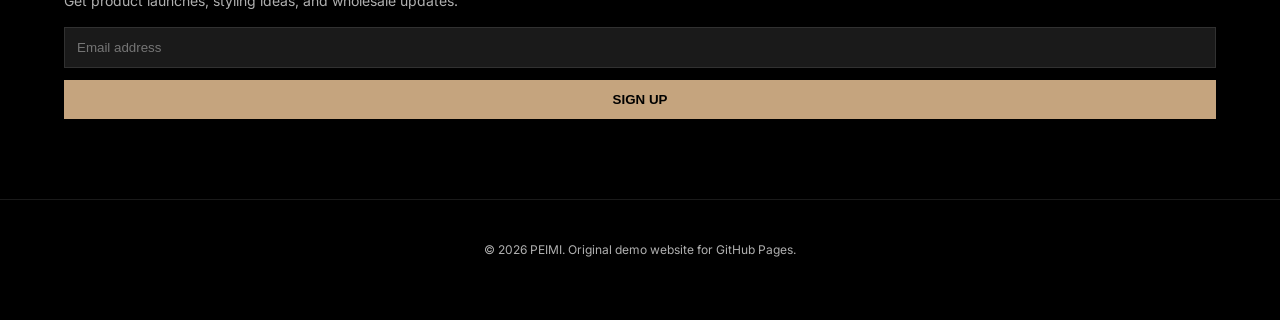
<file: wholesale.html>
<!DOCTYPE html><html lang="en"><head><meta charset="utf-8"><meta name="viewport" content="width=device-width, initial-scale=1"><title>Wholesale | PEIMI</title><meta name="description" content="Wholesale handmade resin cheese boards and serving trays for retailers and gift shops."><link rel="preconnect" href="https://fonts.googleapis.com"><link rel="preconnect" href="https://fonts.gstatic.com" crossorigin><link href="https://fonts.googleapis.com/css2?family=Cormorant+Garamond:wght@500;600;700&family=Inter:wght@400;500;600;700&display=swap" rel="stylesheet"><link rel="stylesheet" href="assets/css/style.css"></head><body><div class="topbar"><span>NEW — Free sample planning for wholesale resin serveware orders over 100 pcs</span></div>
<header class="site-header">
  <div class="utility container"><a href="wholesale.html">Wholesale</a><a href="corporate.html">Promo Products</a><a href="contact.html">Request Quote</a><button class="cart-btn">Cart <span>0</span></button></div>
  <nav class="nav container">
    <button class="menu-btn" aria-label="Open menu">☰</button>
    <a class="brand" href="index.html">PEIMI</a>
    <ul class="nav-links"><li><a class="" href="index.html">Home</a></li><li><a class="" href="shop.html">Shop</a></li><li><a class="" href="collections.html">Collections</a></li><li><a class="" href="personalized.html">Engravable</a></li><li><a class="active" href="wholesale.html">Wholesale</a></li><li><a class="" href="corporate.html">Corporate Gifts</a></li><li><a class="" href="care.html">Care Guide</a></li><li><a class="" href="faq.html">FAQ</a></li><li><a class="" href="contact.html">Contact</a></li></ul>
  </nav>
  <div class="mega container">
    <div><strong>SHOP BY PRODUCT</strong><a href="collections.html#cheese">Cheese Boards</a><a href="collections.html#trays">Serving Trays</a><a href="collections.html#sets">Gift Sets</a><a href="personalized.html">Engravable Products</a></div>
    <div><strong>SHOP BY PRICE</strong><a href="shop.html#under50">Under $50</a><a href="shop.html#under100">Under $100</a><a href="shop.html#under200">Under $200</a></div>
    <div><strong>SALE & PROGRAMS</strong><a href="shop.html#bundles">Save with Bundles</a><a href="wholesale.html">Wholesale</a><a href="corporate.html">Promo Products</a></div>
  </div>
</header><main><section class="page-hero"><p class="eyebrow">Wholesale Program</p><h1>Handmade resin serveware for gift shops, home stores and kitchenware retailers.</h1><p>Build your retail display with 2–3 board sizes, seasonal resin colors, accessories and gift-ready bundles.</p></section><section class="container section wholesale-grid"><div><h2>Wholesale advantages</h2><ul class="checklist"><li>Low MOQ available</li><li>OEM/ODM support</li><li>Custom resin colors</li><li>Logo engraving</li><li>Private label packaging</li><li>Worldwide shipping</li></ul></div><div class="form-card"><h3>Wholesale application</h3><form><input placeholder="Name"><input placeholder="Company"><input placeholder="Email"><input placeholder="Website / Store link"><select><option>Estimated quantity</option><option>50-100 pcs</option><option>100-300 pcs</option><option>300+ pcs</option></select><textarea placeholder="Tell us what products you are interested in"></textarea><button class="btn primary" type="button">Request Wholesale Pricing</button></form></div></section></main><footer class="footer">
  <div class="container footer-grid">
    <div><h2>PEIMI</h2><p>Handcrafted resin serveware, charcuterie boards, trays and custom kitchen gifts for beautiful gatherings.</p></div>
    <div><h3>Shop</h3><a href="shop.html">Shop All</a><a href="collections.html">Collections</a><a href="personalized.html">Engravable</a><a href="care.html">Care Guide</a></div>
    <div><h3>Business</h3><a href="wholesale.html">Wholesale</a><a href="corporate.html">Corporate Gifts</a><a href="contact.html">Request Quote</a></div>
    <div><h3>Join our list</h3><p>Get product launches, styling ideas, and wholesale updates.</p><form class="newsletter"><input placeholder="Email address"><button>Sign up</button></form></div>
  </div><div class="copyright">© 2026 PEIMI. Original demo website for GitHub Pages.</div>
</footer><script src="assets/js/main.js"></script></body></html>
</file>
<file: assets/css/style.css>
:root {
  --paper: #0a0a0a;
  --cream: #121212;
  --ink: #ffffff;
  --muted: #b0b0b0;
  --line: rgba(255, 255, 255, 0.1);
  --accent: #c5a47e;
  --gold: #c5a47e;
  --deep: #000000;
  --white: #ffffff;
}

* { box-sizing: border-box; }
body {
  margin: 0;
  font-family: 'Inter', sans-serif;
  color: var(--ink);
  background: var(--paper);
  line-height: 1.7;
}

a { text-decoration: none; color: inherit; transition: 0.3s; }
.container { max-width: 1200px; margin: auto; padding: 0 24px; }

.topbar {
  background: var(--accent);
  color: #000;
  text-align: center;
  padding: 10px;
  font-size: 12px;
  letter-spacing: 0.1em;
  text-transform: uppercase;
  font-weight: 700;
}

.site-header {
  position: sticky;
  top: 0;
  background: rgba(42, 42, 42, 0.98);
  backdrop-filter: blur(15px);
  z-index: 100;
  border-bottom: 1px solid var(--line);
}

.utility {
  display: flex;
  justify-content: flex-end;
  gap: 24px;
  align-items: center;
  font-size: 11px;
  text-transform: uppercase;
  padding: 12px 0;
  color: var(--muted);
  font-weight: 600;
  letter-spacing: 0.05em;
}

.utility a:hover { color: var(--accent); }

.cart-btn {
  background: transparent;
  border: 1px solid var(--line);
  color: var(--ink);
  padding: 6px 14px;
  border-radius: 4px;
  cursor: pointer;
  font-size: 11px;
  text-transform: uppercase;
  font-weight: 700;
}

.cart-btn span {
  color: var(--accent);
  margin-left: 4px;
}

.nav {
  display: flex;
  align-items: center;
  justify-content: space-between;
  padding: 20px 0;
}

.brand {
  font-family: 'Cormorant Garamond', serif;
  font-size: 32px;
  letter-spacing: 0.3em;
  color: var(--accent);
  font-weight: 600;
  text-transform: uppercase;
}

.nav-links {
  display: flex;
  list-style: none;
  gap: 32px;
  margin: 0;
  padding: 0;
  font-size: 12px;
  text-transform: uppercase;
  letter-spacing: 0.15em;
  font-weight: 600;
}

.nav-links a { color: rgba(255,255,255,0.7); }
.nav-links a:hover, .nav-links a.active { color: var(--accent); }

.mega { display: none; } /* Hide mega menu for now for cleaner look */

.commerce-hero {
  min-height: 85vh;
  display: grid;
  grid-template-columns: 1fr 1.2fr;
  align-items: center;
  padding: 0 max(24px, calc((100vw - 1200px) / 2));
  gap: 80px;
  background-color: #000;
  position: relative;
  overflow: hidden;
}

.hero-copy { position: relative; z-index: 2; }
.eyebrow {
  color: var(--accent);
  text-transform: uppercase;
  letter-spacing: 0.25em;
  font-size: 11px;
  font-weight: 800;
  margin-bottom: 20px;
  display: block;
}

.hero-copy h1 {
  font-family: 'Cormorant Garamond', serif;
  font-size: clamp(48px, 6vw, 80px);
  line-height: 1.1;
  margin: 0 0 32px;
  font-weight: 400;
}

.hero-copy p {
  font-size: 18px;
  color: var(--muted);
  max-width: 500px;
  margin-bottom: 48px;
}

.hero-visual {
  height: 100%;
  background-image: url('https://sc02.alicdn.com/kf/A5c2d9fa8b5f14522bd4fc1616579b3dd1.png');
  background-size: cover;
  background-position: center;
  position: relative;
}

.hero-visual::after {
  content: "";
  position: absolute;
  inset: 0;
  background: linear-gradient(to right, #000, transparent);
}

.btn {
  display: inline-flex;
  align-items: center;
  justify-content: center;
  padding: 18px 40px;
  font-weight: 700;
  font-size: 13px;
  letter-spacing: 0.15em;
  text-transform: uppercase;
  border: 1px solid var(--white);
  cursor: pointer;
  transition: 0.4s;
}

.btn.primary { background: var(--white); color: #000; }
.btn.primary:hover { background: var(--accent); border-color: var(--accent); color: #fff; }
.btn.ghost { background: transparent; color: var(--white); }
.btn.ghost:hover { background: var(--white); color: #000; }

.section { padding: 120px 0; }
.section-title { text-align: center; margin-bottom: 80px; }
.section-title h2 {
  font-family: 'Cormorant Garamond', serif;
  font-size: 42px;
  margin-bottom: 16px;
  font-weight: 400;
}

.grid4 {
  display: grid;
  grid-template-columns: repeat(4, 1fr);
  gap: 32px;
}

.p-card { transition: 0.4s; }
.p-card:hover { transform: translateY(-10px); }
.p-img {
  height: 380px;
  background: #1a1a1a;
  margin-bottom: 24px;
  position: relative;
  overflow: hidden;
}

.p-card h3 {
  font-family: 'Cormorant Garamond', serif;
  font-size: 24px;
  margin: 0 0 8px;
  font-weight: 500;
}

.p-card .price {
  color: var(--accent);
  font-weight: 700;
  font-size: 18px;
}

.footer {
  background: #000;
  padding: 100px 0 60px;
  border-top: 1px solid var(--line);
  color: var(--muted);
  font-size: 14px;
}

.f-grid {
  display: grid;
  grid-template-columns: 1.5fr 1fr 1fr 1.2fr;
  gap: 60px;
}

.footer h2 {
  font-family: 'Cormorant Garamond', serif;
  color: #fff;
  letter-spacing: 0.2em;
  margin-bottom: 24px;
}

.footer h3 {
  color: #fff;
  text-transform: uppercase;
  font-size: 12px;
  letter-spacing: 0.1em;
  margin-bottom: 24px;
}

.footer a { display: block; margin-bottom: 12px; }
.footer a:hover { color: var(--accent); }

.newsletter input {
  background: #1a1a1a;
  border: 1px solid var(--line);
  padding: 12px;
  color: #fff;
  width: 100%;
  margin-bottom: 12px;
}

.newsletter button {
  background: var(--accent);
  border: none;
  padding: 12px;
  width: 100%;
  font-weight: 700;
  text-transform: uppercase;
  cursor: pointer;
}

.copyright {
  text-align: center;
  margin-top: 80px;
  padding-top: 40px;
  border-top: 1px solid var(--line);
  font-size: 12px;
}

.press {
  padding: 80px 0;
  text-align: center;
  border-top: 1px solid var(--line);
}

.press p {
  font-size: 11px;
  letter-spacing: 0.3em;
  color: var(--muted);
  margin-bottom: 40px;
  font-weight: 700;
}

.press div {
  display: flex;
  justify-content: center;
  align-items: center;
  gap: 60px;
  flex-wrap: wrap;
}

.press span {
  font-family: 'Cormorant Garamond', serif;
  font-size: 24px;
  font-weight: 500;
  color: rgba(255, 255, 255, 0.8);
  letter-spacing: 0.05em;
}

@media (max-width: 980px) {
  .commerce-hero { grid-template-columns: 1fr; padding-top: 60px; min-height: auto; }
  .grid4 { grid-template-columns: 1fr 1fr; }
  .f-grid { grid-template-columns: 1fr 1fr; }
  .nav-links { display: none; }
}
</file>
